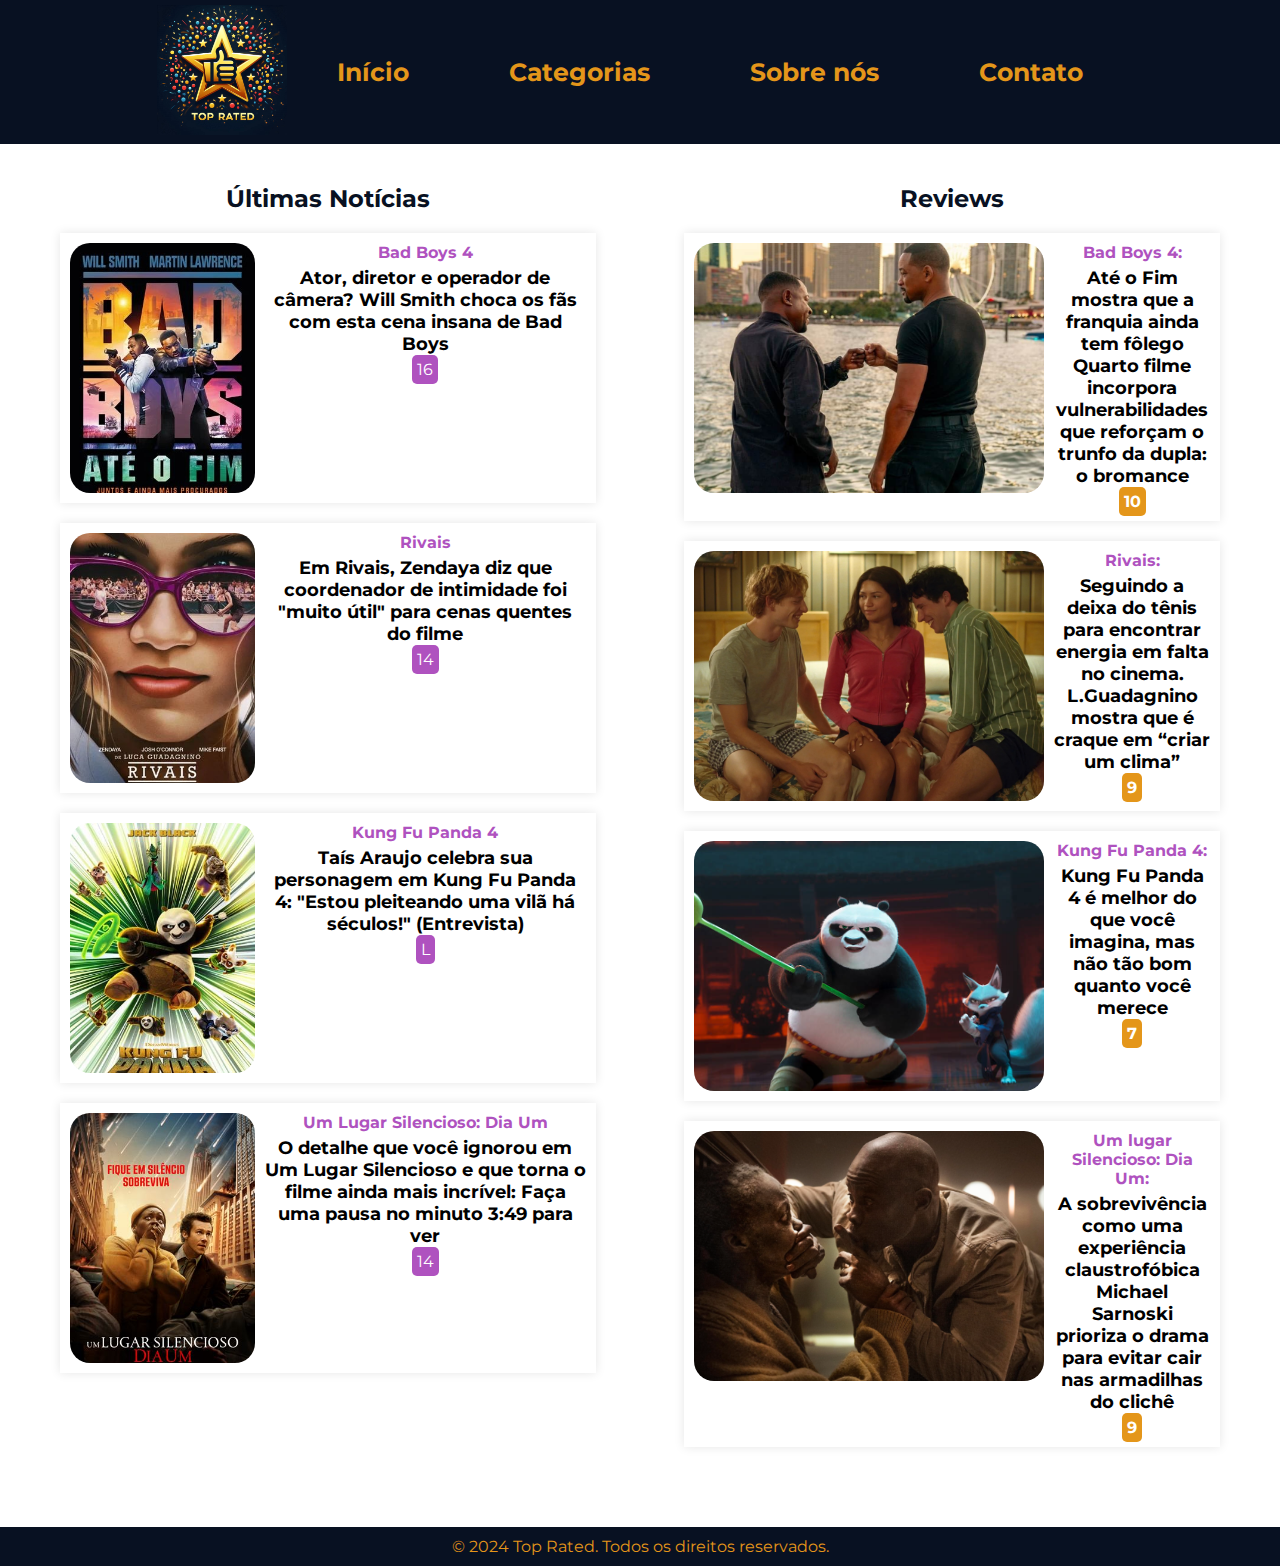
<file: index.html>
<!DOCTYPE html>
<html lang="pt-br">
<head>
    <meta charset="UTF-8">
    <meta name="viewport" content="width=device-width, initial-scale=1.0">
    <link rel="stylesheet" href="style.css">
    <link href="https://fonts.googleapis.com/css2?family=Montserrat:wght@100&display=swap" rel="stylesheet">
    <link rel="icon" href="img/logo.jpeg" type="image/x-icon">
    <title>Top Rated</title>
</head>
<body>
    <header>
        <div class="logo">
            <a href="index.html"><img src="img/logo.jpeg" alt="Top Rated"></a>
        </div>
        <!--Cabeçalho do site-->
        <nav class="navegacao">
            <!--Menu de navegação-->
            <ul>
                <li><a href="index.html"> Início</a></li>
                
                <li class="dropdown">
                    <a href="categorias.html">Categorias</a>
                        <div class="dropdown-menu">
                            <a href="aventura.html"> Ação e aventura</a>
                            <a href="drama.html"> Drama</a>
                            <a href="comedia.html"> Comédia </a>
                            <a href="ficcao.html"> Ficção Ciêntífica</a>
                            <a href="terror.html"> Terror</a>
                        </div>
                </li>
                
                <li><a href="sobre.html"> Sobre nós</a></li>
                <li><a href="contato.html">Contato</a></li>
            </ul>
        </nav>
    </header>
<main>
    <!--Principal do site-->
    <section class="noticias-section">
    <!--Home do site-->
        <h2>Últimas Notícias</h2>
            <!--Notícia 1-->
            <article class="noticias-item">
                <img src="img/badboys.jpeg" alt="Filme tal">
                    <div class="noticias-conteudo">
                        <span class="categoria">Bad Boys 4</span>
                            <h3> Ator, diretor e operador de câmera? Will Smith choca os fãs com esta cena insana de Bad Boys</h3>
                                <p><span class="nota">16</span></p>
                                    </div>
                                        </article>
            <!--Notícia 2-->
            <article class="noticias-item">
                <img src="img/zendaya filme.jpeg" alt="Filme tal">
                    <div class="noticias-conteudo">
                        <span class="categoria">Rivais</span>
                            <h3> Em Rivais, Zendaya diz que coordenador de intimidade foi "muito útil" para cenas quentes do filme</h3>
                                <p><span class="nota">14</span></p>
                                    </div>
                                        </article>
            <!--Notícia 3--> 
            <article class="noticias-item">
                <img src="img/panda.jpg" alt="Filme tal">
                    <div class="noticias-conteudo">
                        <span class="categoria">Kung Fu Panda 4</span>
                            <h3> Taís Araujo celebra sua personagem em Kung Fu Panda 4: "Estou pleiteando uma vilã há séculos!" (Entrevista)</h3>
                                <p><span class="nota"> L </span></p>
                                    </div>
                                        </article>
            <!--Notícia 4-->
            <article class="noticias-item">
                <img src="img/lugae silencioso.jpg" alt="Filme tal">
                    <div class="noticias-conteudo">
                        <span class="categoria">Um Lugar Silencioso: Dia Um</span>
                            <h3> O detalhe que você ignorou em Um Lugar Silencioso e que torna o filme ainda mais incrível: Faça uma pausa no minuto 3:49 para ver</h3>
                                <p><span class="nota">14</span></p>
                                    </div>
                                        </article>                                                       
    <!--Repetir a partir daqui outras notícias-->
    </section>
        <section class="reviews-section">
            <h2> Reviews</h2>
                 <!--Review 1-->
                 <article class="review-item">
                    <img src="img/bad-boys-4-filme-de-acao.jpg" alt="Filme 2">
                        <div class="review-conteudo">
                            <span class="categoria">Bad Boys 4:</span>
                                <h3> Até o Fim mostra que a franquia ainda tem fôlego
                                    Quarto filme incorpora vulnerabilidades que reforçam o trunfo da dupla: o bromance</h3>
                                    <p><span class="nota">10</span></p>
                                        </div>
                                            </article>
                 <!--Review 2-->
                 <article class="review-item">
                    <img src="img/image-2-scaled.jpg" alt="Filme 2">
                        <div class="review-conteudo">
                            <span class="categoria">Rivais: </span>
                                <h3> Seguindo a deixa do tênis para encontrar energia em falta no cinema.
                                     L.Guadagnino mostra que é craque em “criar um clima”</h3>
                                    <p><span class="nota">9</span></p>
                                        </div>
                                            </article>
                 <!--Review 3-->                           
                 <article class="review-item">
                    <img src="img/panda rev.jpg" alt="Filme 2">
                        <div class="review-conteudo">
                            <span class="categoria">Kung Fu Panda 4:</span>
                                <h3>Kung Fu Panda 4 é melhor do que você imagina, mas não tão bom quanto você merece </h3>
                                    <p><span class="nota">7</span></p>
                                        </div>
                                            </article>
                 <!--Review 4-->                           
                 <article class="review-item">
                    <img src="img/Um-Lugar-Silencioso-3-1024x650.png" alt="Filme 2">
                        <div class="review-conteudo">
                            <span class="categoria">Um lugar Silencioso: Dia Um:</span>
                                <h3>A sobrevivência como uma experiência claustrofóbica
                                    Michael Sarnoski prioriza o drama para evitar cair nas armadilhas do clichê</h3>
                                    <p><span class="nota">9</span></p>
                                        </div>
                                            </article>
    <!--Repetir review a partir daqui-->
    </section>
</main>
<footer>
    <!--Rodapé-->
    <p>&copy; 2024 Top Rated. Todos os direitos reservados.</p>
</footer>
</body>
</html>
</file>
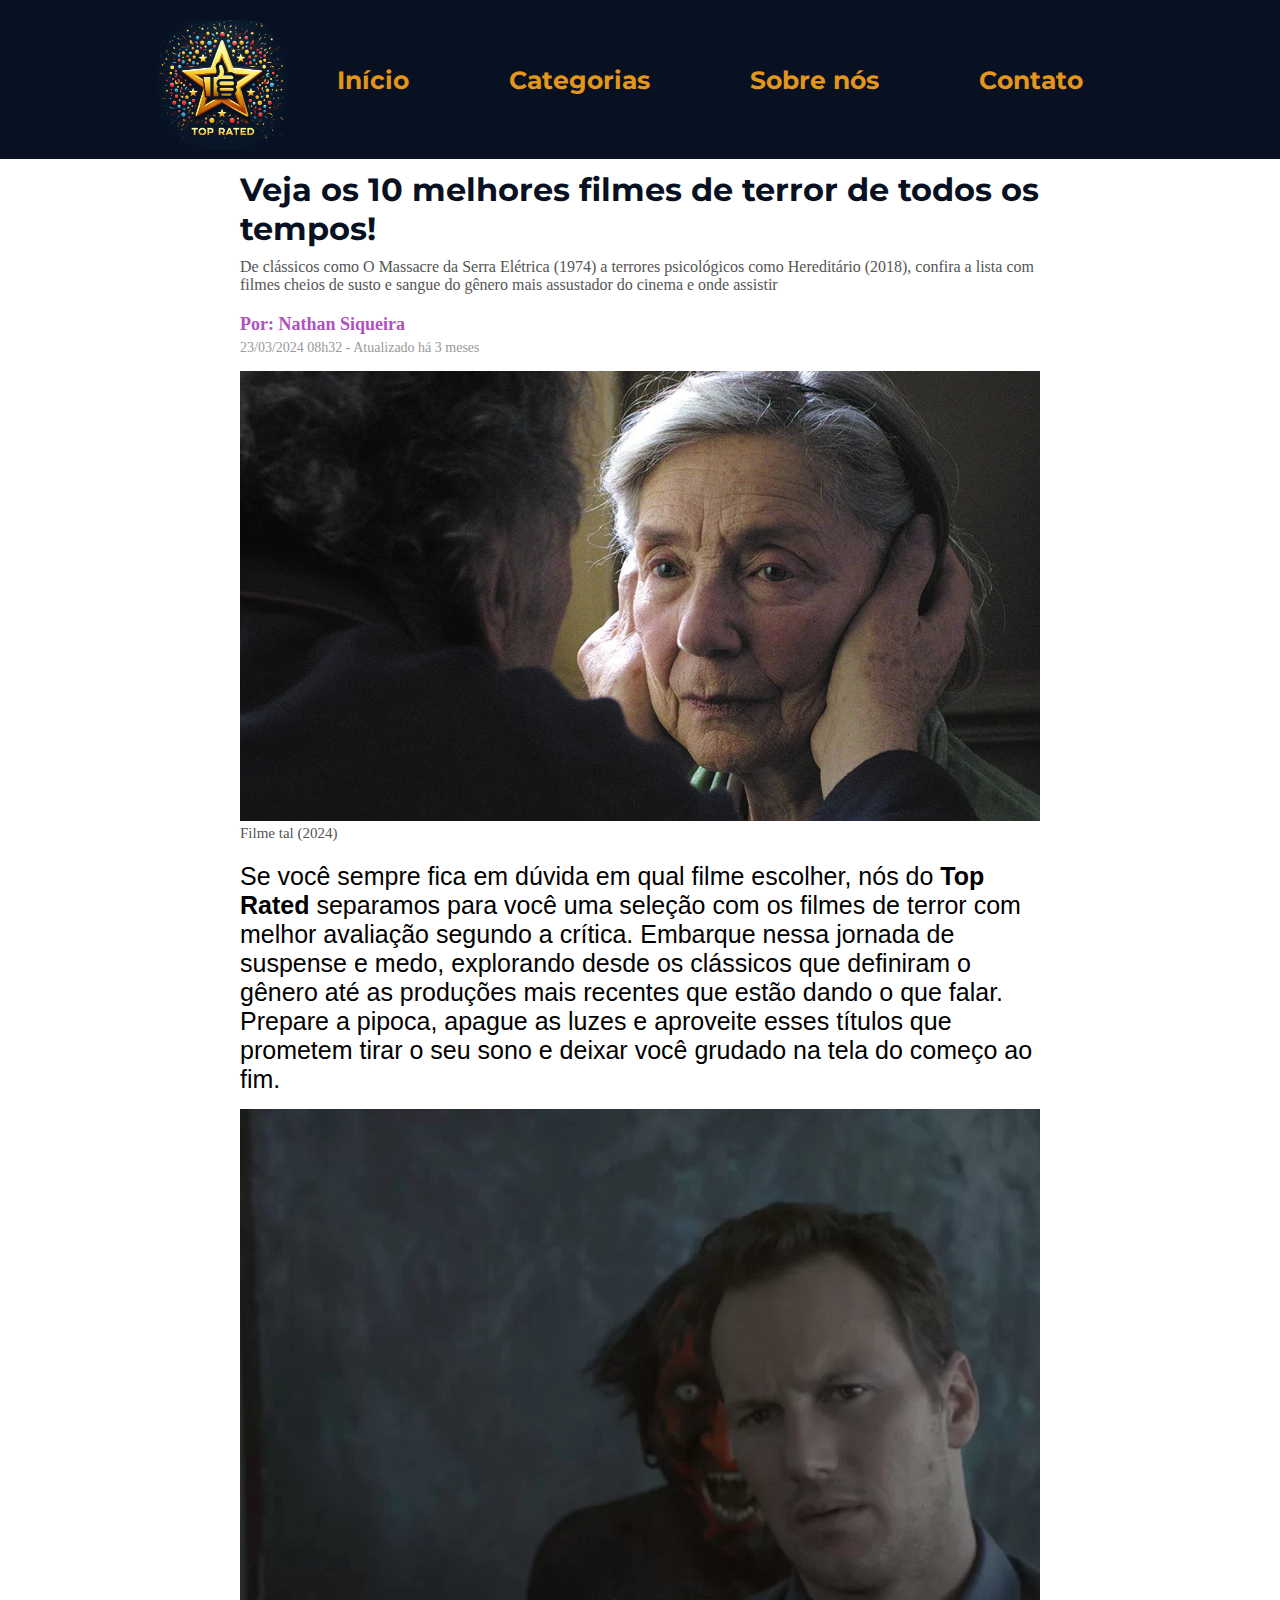
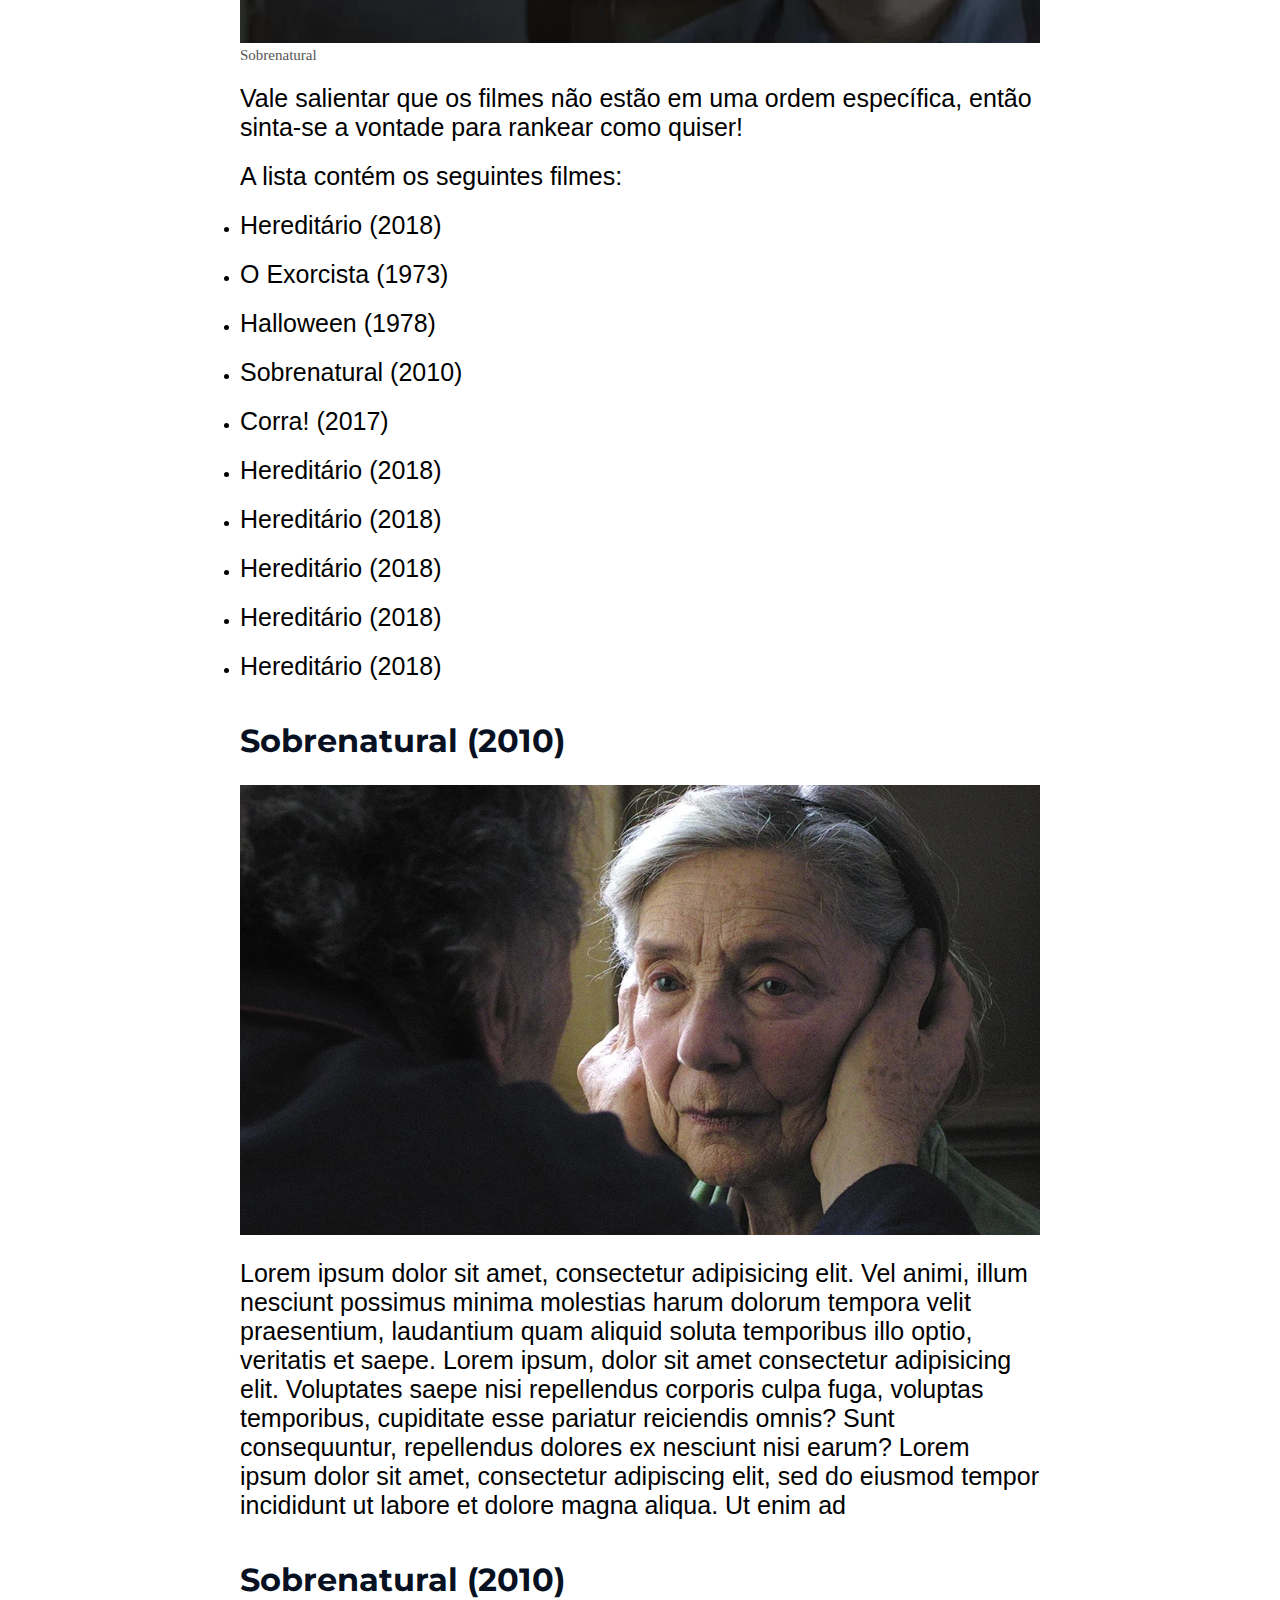
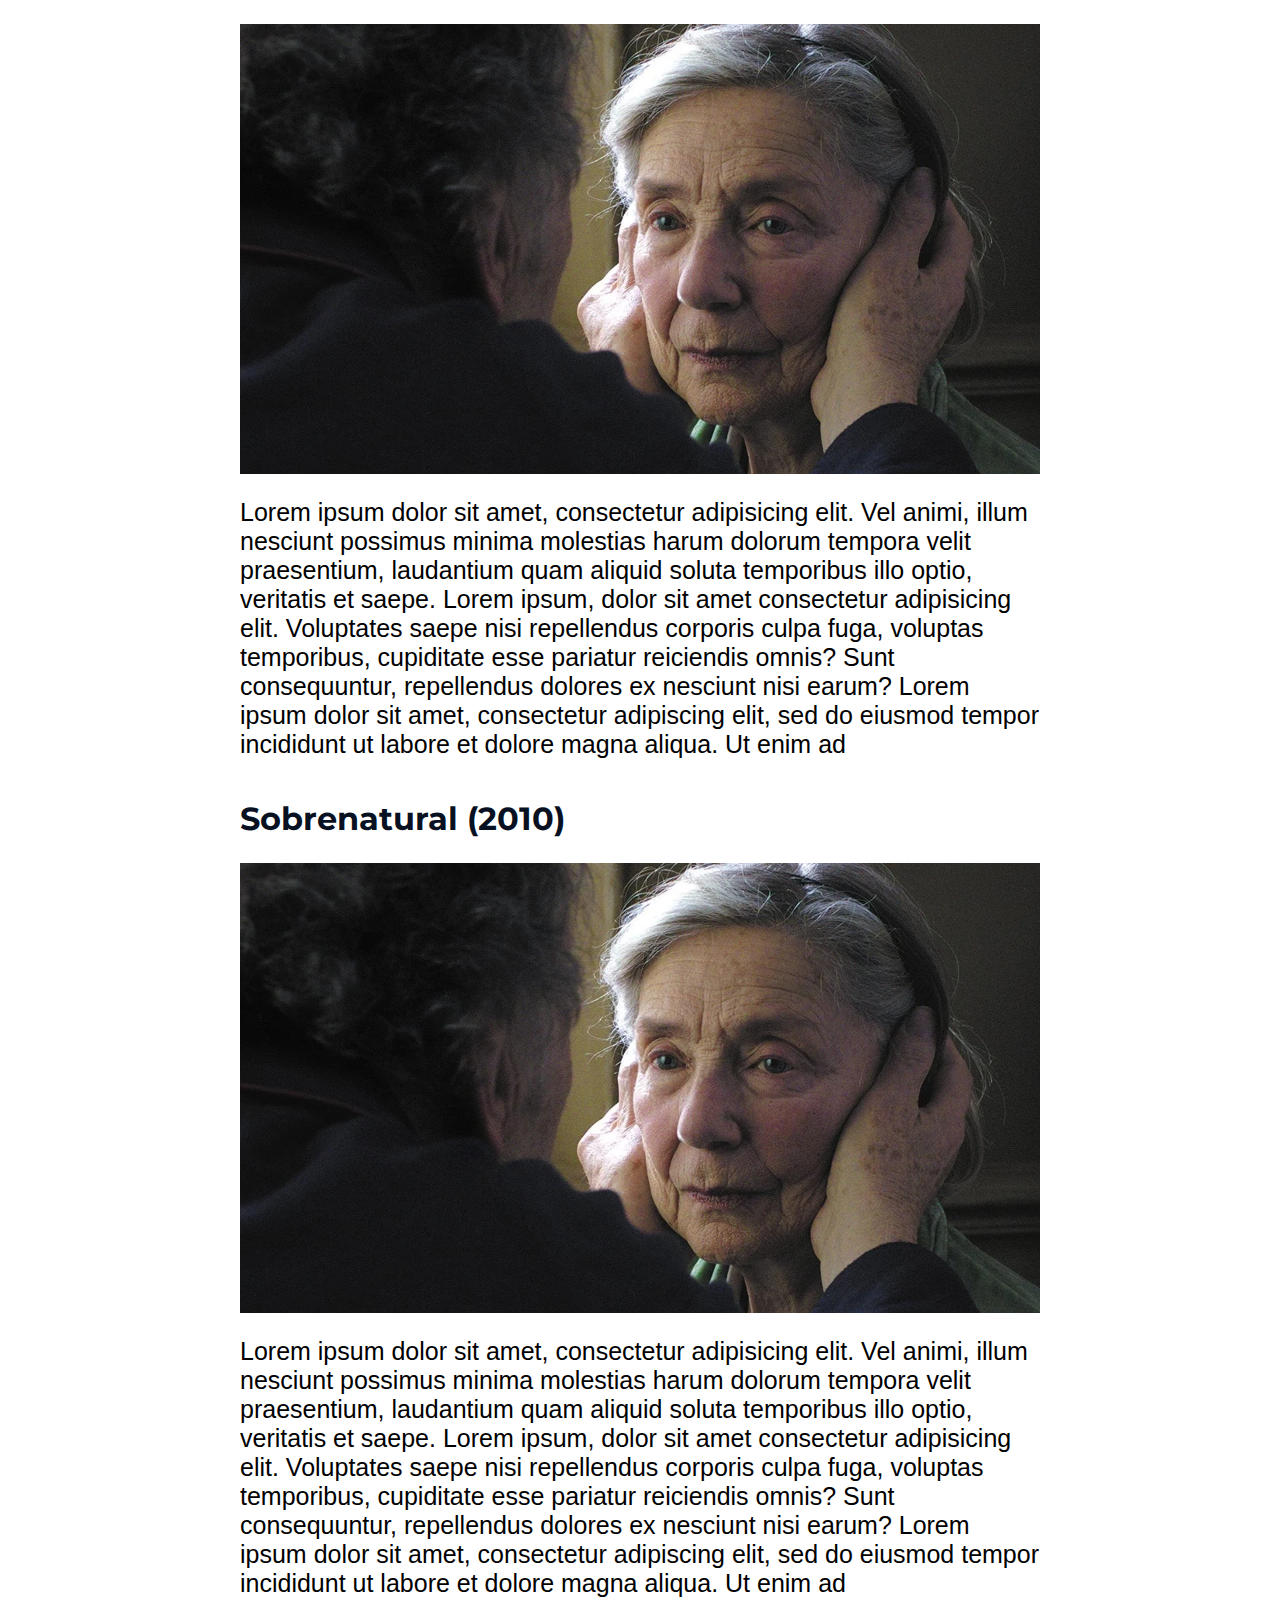
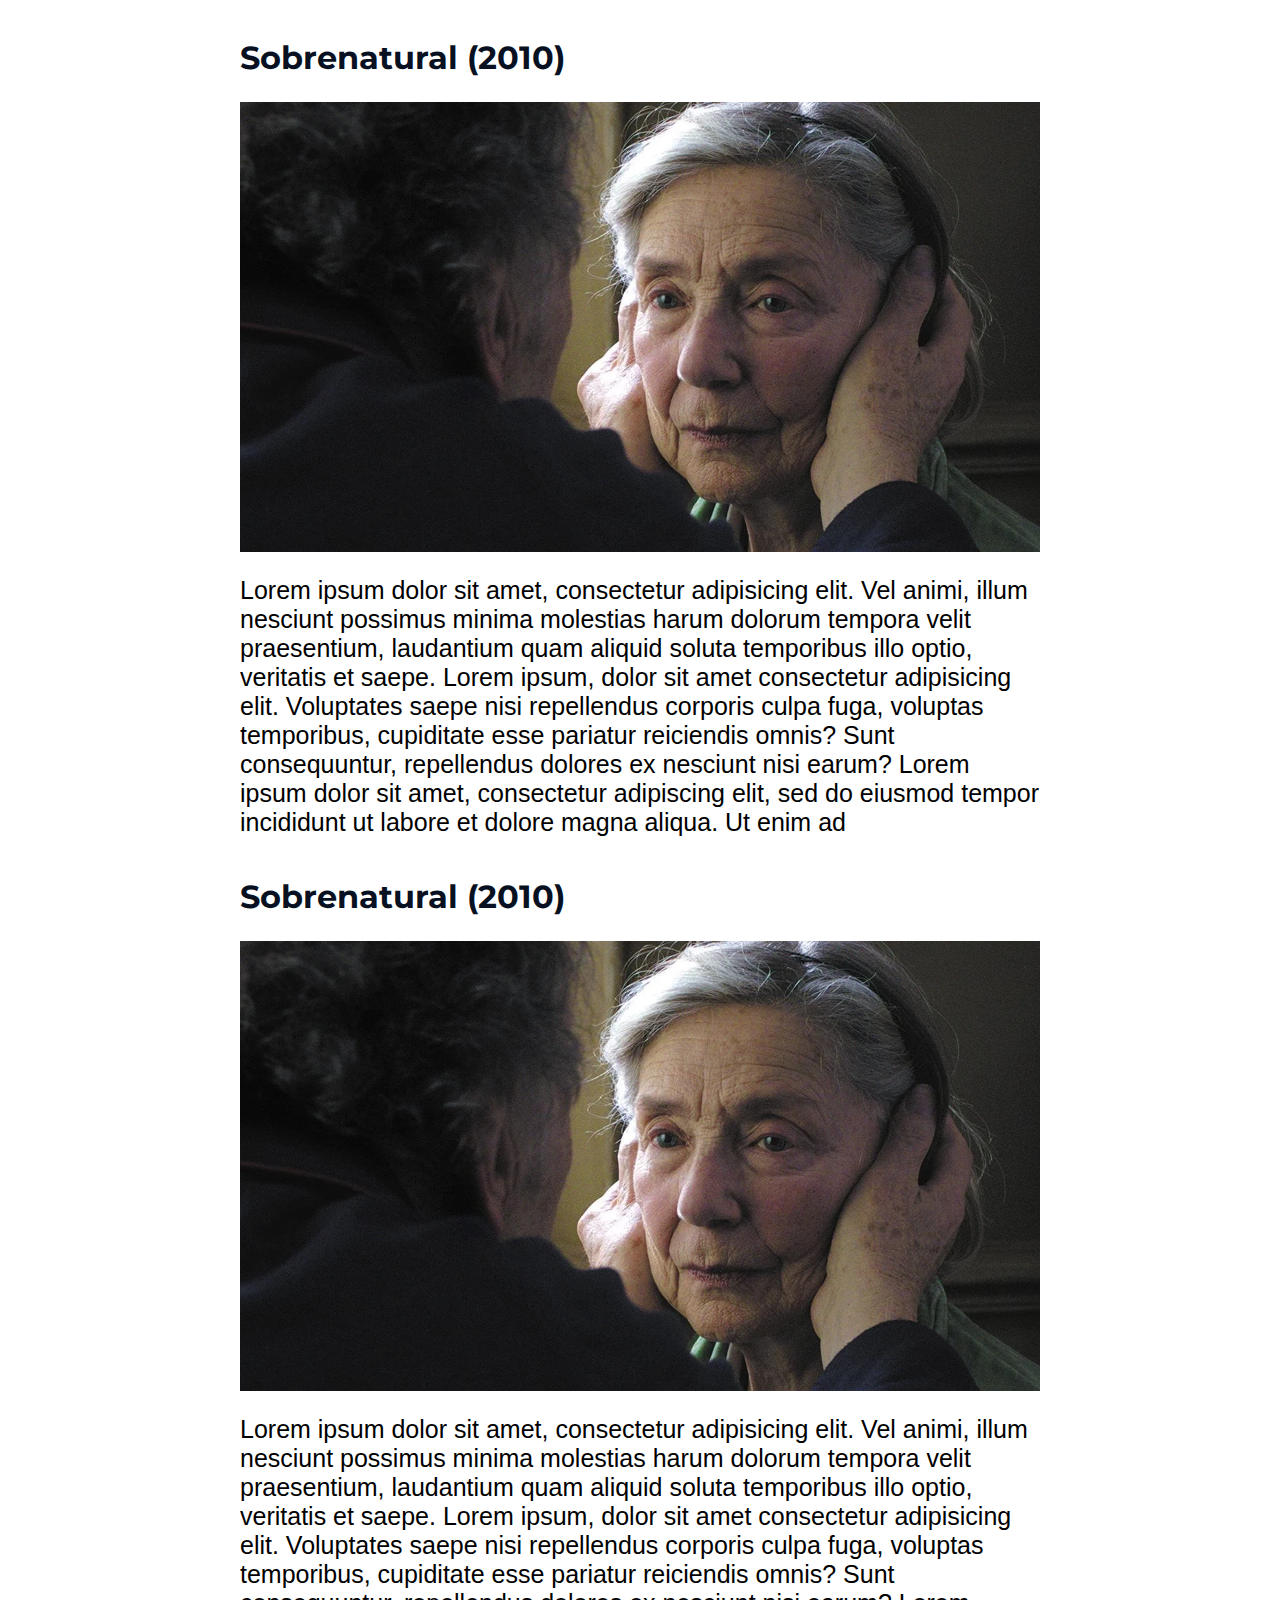
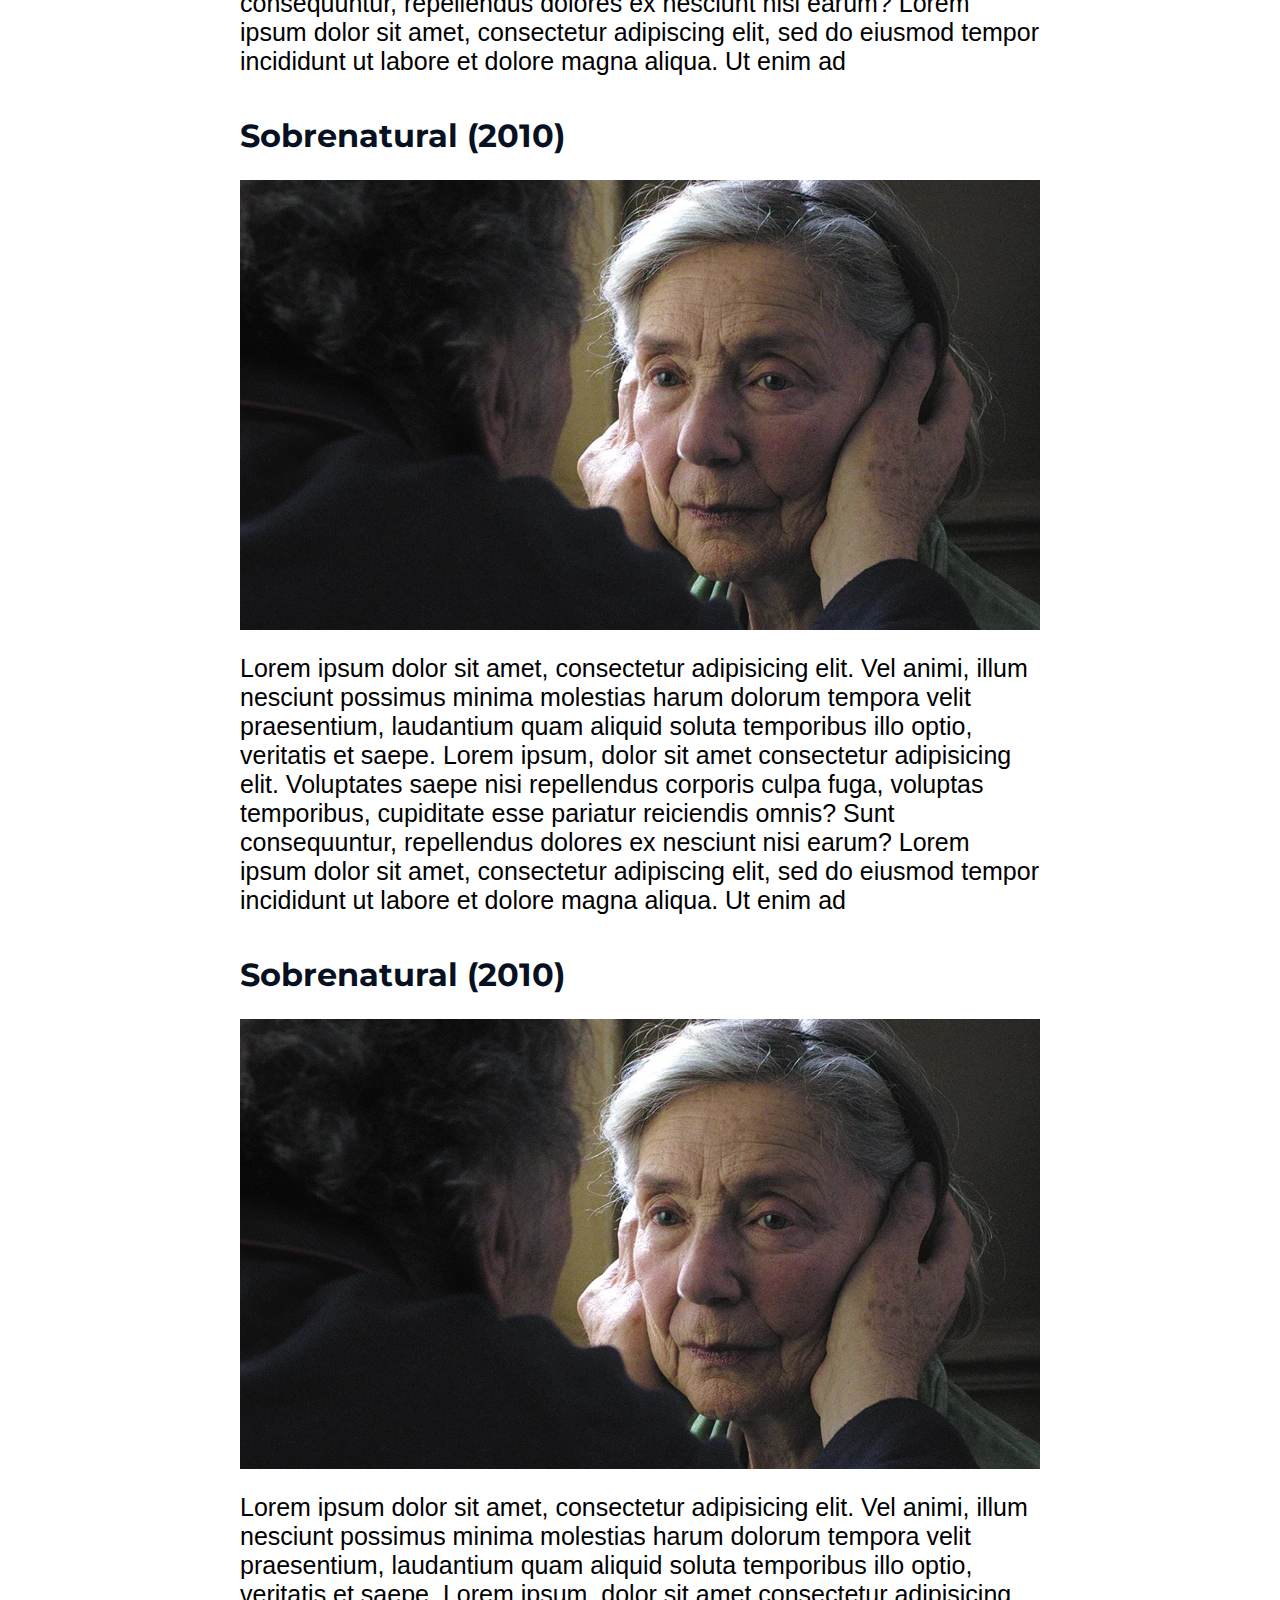
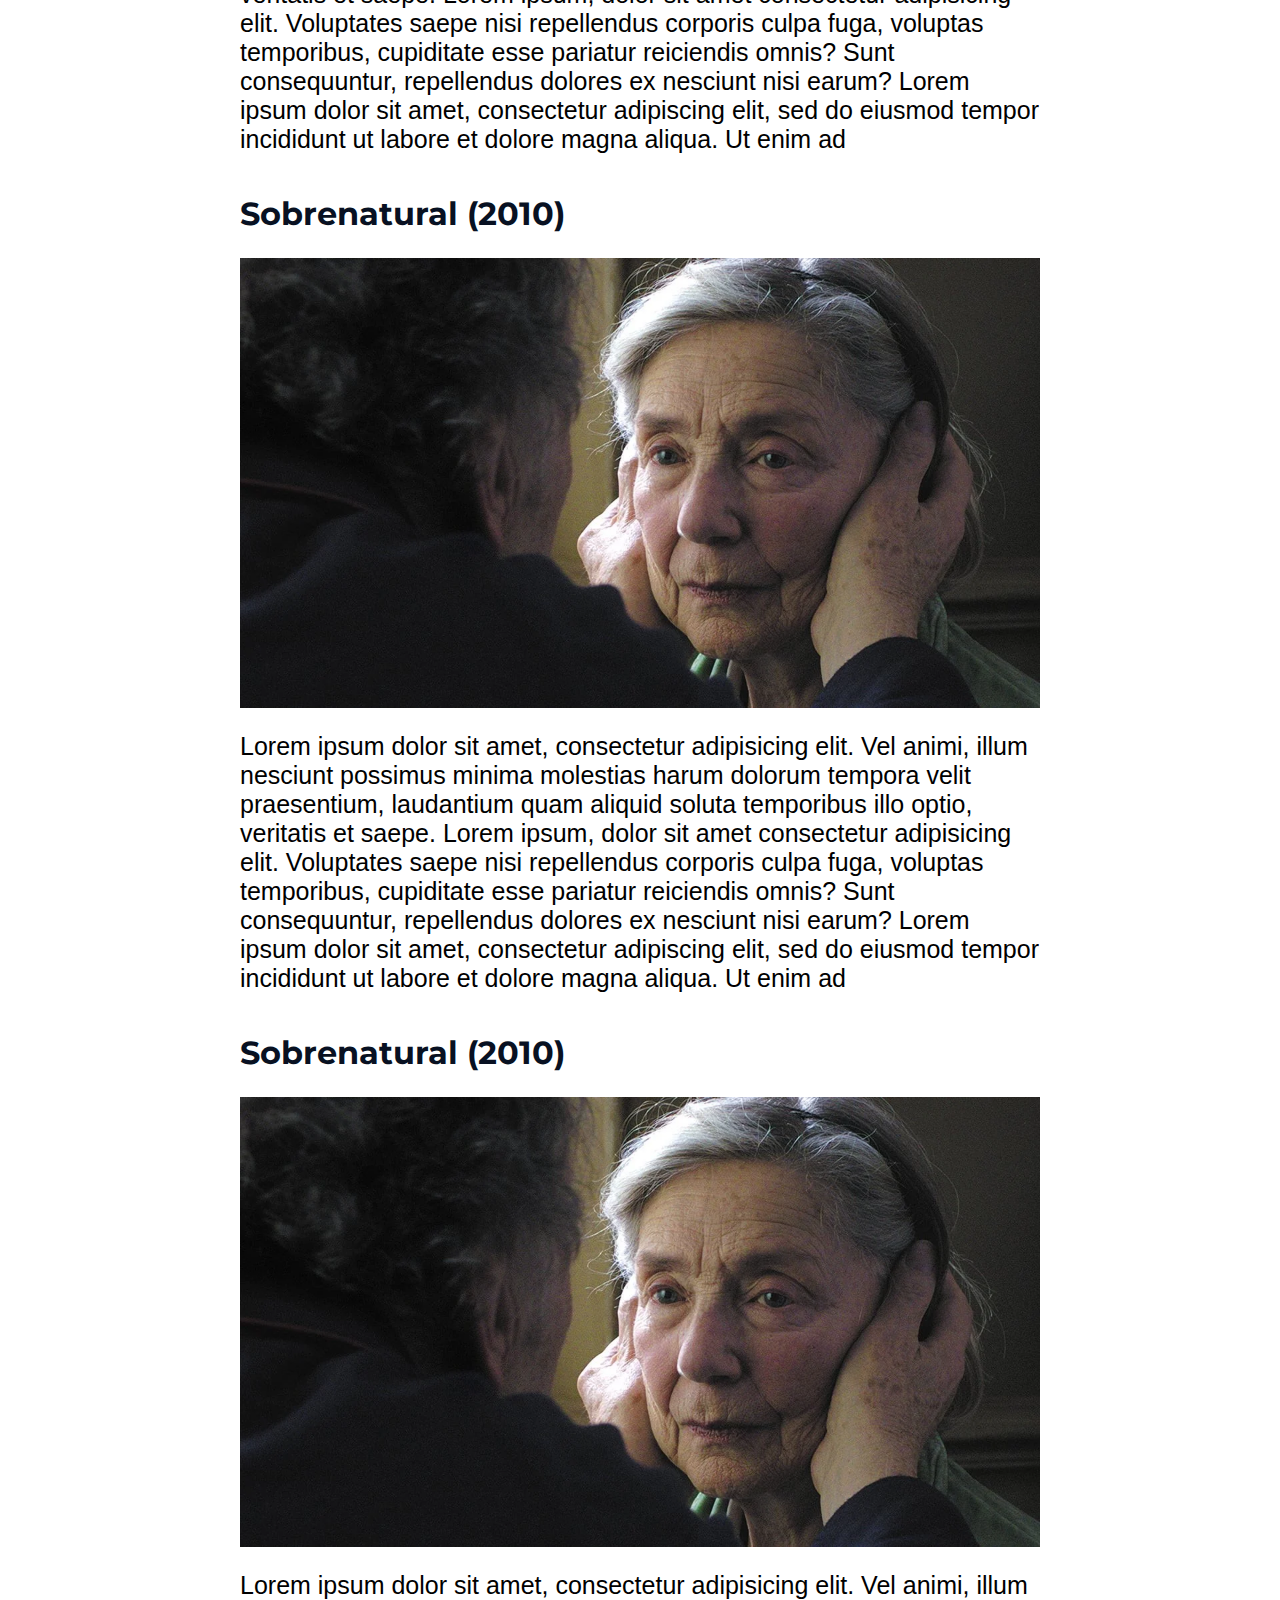
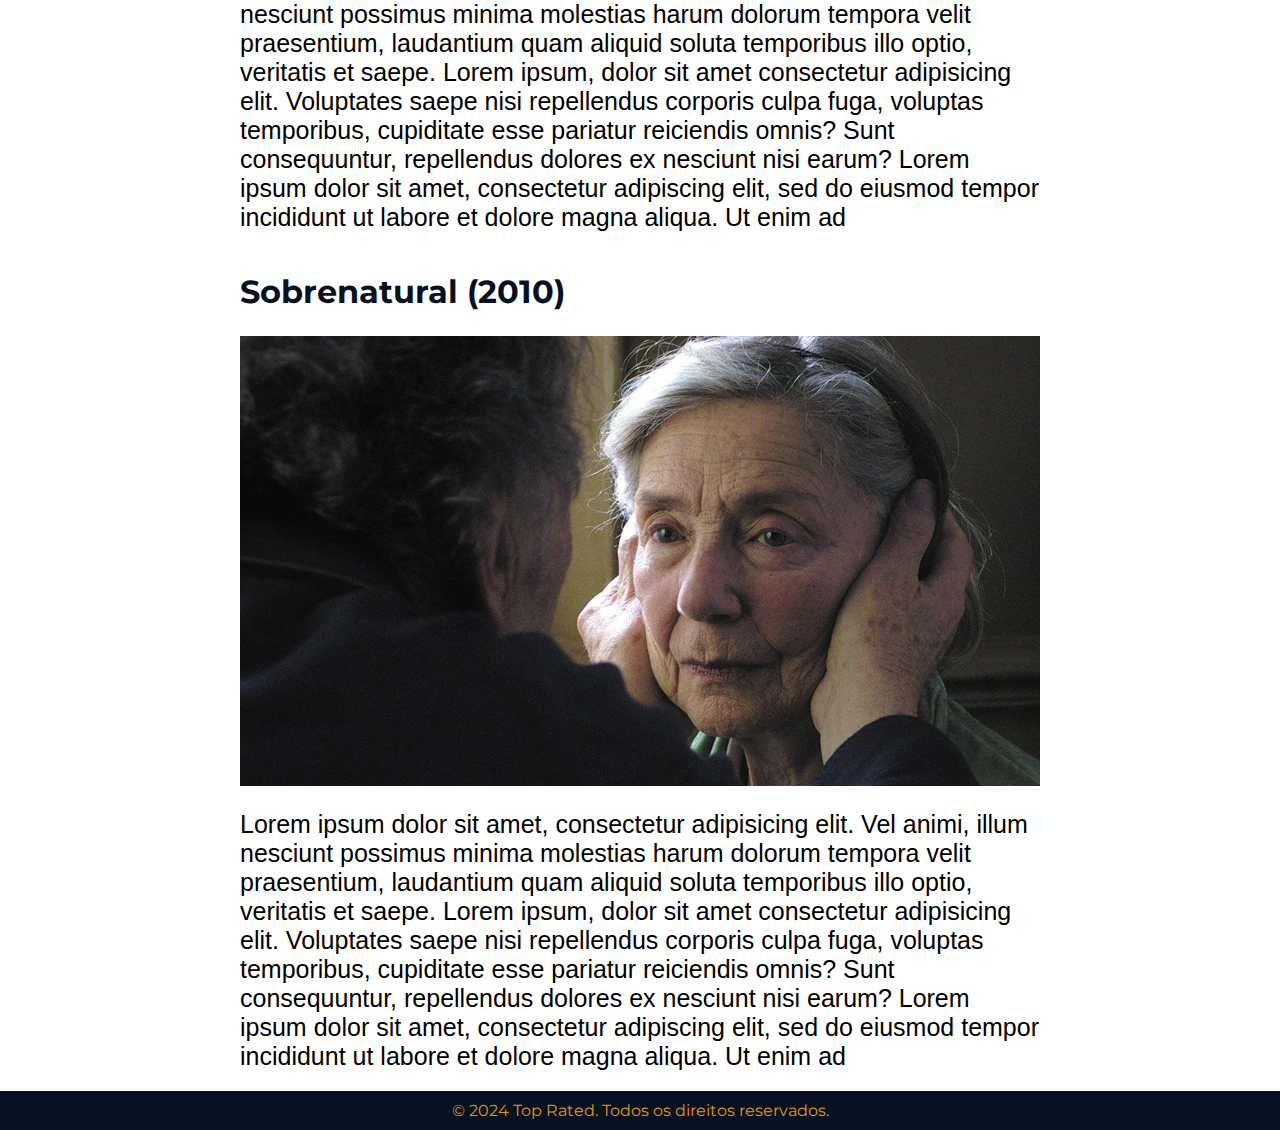
<file: comedida.html>
<!DOCTYPE html>
<html lang="pt-br">
<head>
    <meta charset="UTF-8">
    <meta name="viewport" content="width=device-width, initial-scale=1.0">
    <link rel="stylesheet" href="sytle_categorias.css">
    <link href="https://fonts.googleapis.com/css2?family=Montserrat:wght@100&display=swap" rel="stylesheet">
    <title>Top Rated</title>
</head>
<body>
    <header>
        <div class="logo">
            <img src="img/logo.jpeg" alt="Top Rated">
        </div>
        <!--Cabeçalho do site-->
        <nav class="navegacao">
            <!--Menu de navegação-->
            <ul>
                <li><a href="index.html"> Início</a></li>
                
                <li class="dropdown">
                    <a href="categorias.html">Categorias</a>
                        <div class="dropdown-menu">
                            <a href="aventura.html"> Ação e aventura</a>
                            <a href="drama.html"> Drama</a>
                            <a href="comedida.html"> Comédia </a>
                            <a href="ficcao.html"> Ficção Ciêntífica</a>
                            <a href="terror.html"> Terror</a>
                        </div>
                </li>
                
                <li><a href="sobre.html"> Sobre nós</a></li>
                <li><a href="contato.html">Contato</a></li>
            </ul>
        </nav>
    </header>
<main>
    <div class="textos-main">
        <h1>Veja os 10 melhores filmes de terror de todos os tempos!</h1>
        <p class="descricao">De clássicos como O Massacre da Serra Elétrica (1974) a terrores psicológicos como Hereditário (2018), confira a lista com filmes cheios de susto e sangue do gênero mais assustador do cinema e onde assistir</p>
        <h3>Por: Nathan Siqueira</h3>
        <p class="data">23/03/2024 08h32 - Atualizado há 3 meses</p>
        <img src="img/3922b2ea5cca1e53d256461c7957b5d4.jpg" alt="">
        <p class="legenda-imagem">Filme tal (2024)</p>
        <p class="texto-conteudo">Se você sempre fica em dúvida em qual filme escolher, nós do <strong>Top Rated</strong> separamos para você uma seleção com os filmes de terror com melhor avaliação segundo a crítica.
            Embarque nessa jornada de suspense e medo, explorando desde os clássicos que definiram o gênero até as produções mais recentes que estão dando o que falar.
            Prepare a pipoca, apague as luzes e aproveite esses títulos que prometem tirar o seu sono e deixar você grudado na tela do começo ao fim.
        </p>
        <img src="img/sobrenatural_foto.jpg" alt="Sobrenatural">
        <p class="legenda-imagem">Sobrenatural</p>

        <p class="texto-conteudo">Vale salientar que os filmes não estão em uma ordem específica, então sinta-se a vontade para rankear como quiser!</p>
        <p class="texto-conteudo">A lista contém os seguintes filmes:</p>
        <ul>
            <li><p class="texto-conteudo">Hereditário (2018)</p></li>
            <li><p class="texto-conteudo">O Exorcista (1973)</p></li>
            <li><p class="texto-conteudo">Halloween (1978)</p></li>
            <li><p class="texto-conteudo">Sobrenatural (2010)</p></li>
            <li><p class="texto-conteudo">Corra! (2017)</p></li>
            <li><p class="texto-conteudo">Hereditário (2018)</p></li>
            <li><p class="texto-conteudo">Hereditário (2018)</p></li>
            <li><p class="texto-conteudo">Hereditário (2018)</p></li>
            <li><p class="texto-conteudo">Hereditário (2018)</p></li>
            <li><p class="texto-conteudo">Hereditário (2018)</p></li>
        </ul>
        <!--Filme 1-->
        <h1 class="comeco_ranking">Sobrenatural (2010)</h1>
        <img src="img/3922b2ea5cca1e53d256461c7957b5d4.jpg" alt="">
        <p class="texto-conteudo">Lorem ipsum dolor sit amet, consectetur adipisicing elit. Vel animi, illum nesciunt possimus minima molestias harum dolorum tempora 
            velit praesentium, laudantium quam aliquid soluta temporibus illo optio, veritatis et saepe. Lorem ipsum, dolor sit amet consectetur adipisicing elit. 
            Voluptates saepe nisi repellendus corporis culpa fuga, 
            voluptas temporibus, cupiditate esse pariatur reiciendis omnis? Sunt consequuntur, repellendus dolores ex nesciunt nisi earum?
            Lorem ipsum dolor sit amet, consectetur adipiscing elit, sed do eiusmod tempor incididunt ut labore et dolore magna aliqua. Ut enim ad
        </p>
        <!--Filme 2-->
        <h1 class="comeco_ranking">Sobrenatural (2010)</h1>
        <img src="img/3922b2ea5cca1e53d256461c7957b5d4.jpg" alt="">
        <p class="texto-conteudo">Lorem ipsum dolor sit amet, consectetur adipisicing elit. Vel animi, illum nesciunt possimus minima molestias harum dolorum tempora 
            velit praesentium, laudantium quam aliquid soluta temporibus illo optio, veritatis et saepe. Lorem ipsum, dolor sit amet consectetur adipisicing elit. 
            Voluptates saepe nisi repellendus corporis culpa fuga, 
            voluptas temporibus, cupiditate esse pariatur reiciendis omnis? Sunt consequuntur, repellendus dolores ex nesciunt nisi earum?
            Lorem ipsum dolor sit amet, consectetur adipiscing elit, sed do eiusmod tempor incididunt ut labore et dolore magna aliqua. Ut enim ad
        </p>
        <!--Filme 3-->
        <h1 class="comeco_ranking">Sobrenatural (2010)</h1>
        <img src="img/3922b2ea5cca1e53d256461c7957b5d4.jpg" alt="">
        <p class="texto-conteudo">Lorem ipsum dolor sit amet, consectetur adipisicing elit. Vel animi, illum nesciunt possimus minima molestias harum dolorum tempora 
            velit praesentium, laudantium quam aliquid soluta temporibus illo optio, veritatis et saepe. Lorem ipsum, dolor sit amet consectetur adipisicing elit. 
            Voluptates saepe nisi repellendus corporis culpa fuga, 
            voluptas temporibus, cupiditate esse pariatur reiciendis omnis? Sunt consequuntur, repellendus dolores ex nesciunt nisi earum?
            Lorem ipsum dolor sit amet, consectetur adipiscing elit, sed do eiusmod tempor incididunt ut labore et dolore magna aliqua. Ut enim ad
        </p>
        <!--Filme 4-->
        <h1 class="comeco_ranking">Sobrenatural (2010)</h1>
        <img src="img/3922b2ea5cca1e53d256461c7957b5d4.jpg" alt="">
        <p class="texto-conteudo">Lorem ipsum dolor sit amet, consectetur adipisicing elit. Vel animi, illum nesciunt possimus minima molestias harum dolorum tempora 
            velit praesentium, laudantium quam aliquid soluta temporibus illo optio, veritatis et saepe. Lorem ipsum, dolor sit amet consectetur adipisicing elit. 
            Voluptates saepe nisi repellendus corporis culpa fuga, 
            voluptas temporibus, cupiditate esse pariatur reiciendis omnis? Sunt consequuntur, repellendus dolores ex nesciunt nisi earum?
            Lorem ipsum dolor sit amet, consectetur adipiscing elit, sed do eiusmod tempor incididunt ut labore et dolore magna aliqua. Ut enim ad
        </p>
        <!--Filme 5-->
        <h1 class="comeco_ranking">Sobrenatural (2010)</h1>
        <img src="img/3922b2ea5cca1e53d256461c7957b5d4.jpg" alt="">
        <p class="texto-conteudo">Lorem ipsum dolor sit amet, consectetur adipisicing elit. Vel animi, illum nesciunt possimus minima molestias harum dolorum tempora 
            velit praesentium, laudantium quam aliquid soluta temporibus illo optio, veritatis et saepe. Lorem ipsum, dolor sit amet consectetur adipisicing elit. 
            Voluptates saepe nisi repellendus corporis culpa fuga, 
            voluptas temporibus, cupiditate esse pariatur reiciendis omnis? Sunt consequuntur, repellendus dolores ex nesciunt nisi earum?
            Lorem ipsum dolor sit amet, consectetur adipiscing elit, sed do eiusmod tempor incididunt ut labore et dolore magna aliqua. Ut enim ad
        </p>
        <!--Filme 6-->
        <h1 class="comeco_ranking">Sobrenatural (2010)</h1>
        <img src="img/3922b2ea5cca1e53d256461c7957b5d4.jpg" alt="">
        <p class="texto-conteudo">Lorem ipsum dolor sit amet, consectetur adipisicing elit. Vel animi, illum nesciunt possimus minima molestias harum dolorum tempora 
            velit praesentium, laudantium quam aliquid soluta temporibus illo optio, veritatis et saepe. Lorem ipsum, dolor sit amet consectetur adipisicing elit. 
            Voluptates saepe nisi repellendus corporis culpa fuga, 
            voluptas temporibus, cupiditate esse pariatur reiciendis omnis? Sunt consequuntur, repellendus dolores ex nesciunt nisi earum?
            Lorem ipsum dolor sit amet, consectetur adipiscing elit, sed do eiusmod tempor incididunt ut labore et dolore magna aliqua. Ut enim ad
        </p>
        <!--Filme 7-->
        <h1 class="comeco_ranking">Sobrenatural (2010)</h1>
        <img src="img/3922b2ea5cca1e53d256461c7957b5d4.jpg" alt="">
        <p class="texto-conteudo">Lorem ipsum dolor sit amet, consectetur adipisicing elit. Vel animi, illum nesciunt possimus minima molestias harum dolorum tempora 
            velit praesentium, laudantium quam aliquid soluta temporibus illo optio, veritatis et saepe. Lorem ipsum, dolor sit amet consectetur adipisicing elit. 
            Voluptates saepe nisi repellendus corporis culpa fuga, 
            voluptas temporibus, cupiditate esse pariatur reiciendis omnis? Sunt consequuntur, repellendus dolores ex nesciunt nisi earum?
            Lorem ipsum dolor sit amet, consectetur adipiscing elit, sed do eiusmod tempor incididunt ut labore et dolore magna aliqua. Ut enim ad
        </p>
        <!--Filme 8-->
        <h1 class="comeco_ranking">Sobrenatural (2010)</h1>
        <img src="img/3922b2ea5cca1e53d256461c7957b5d4.jpg" alt="">
        <p class="texto-conteudo">Lorem ipsum dolor sit amet, consectetur adipisicing elit. Vel animi, illum nesciunt possimus minima molestias harum dolorum tempora 
            velit praesentium, laudantium quam aliquid soluta temporibus illo optio, veritatis et saepe. Lorem ipsum, dolor sit amet consectetur adipisicing elit. 
            Voluptates saepe nisi repellendus corporis culpa fuga, 
            voluptas temporibus, cupiditate esse pariatur reiciendis omnis? Sunt consequuntur, repellendus dolores ex nesciunt nisi earum?
            Lorem ipsum dolor sit amet, consectetur adipiscing elit, sed do eiusmod tempor incididunt ut labore et dolore magna aliqua. Ut enim ad
        </p>
        <!--Filme 9-->
        <h1 class="comeco_ranking">Sobrenatural (2010)</h1>
        <img src="img/3922b2ea5cca1e53d256461c7957b5d4.jpg" alt="">
        <p class="texto-conteudo">Lorem ipsum dolor sit amet, consectetur adipisicing elit. Vel animi, illum nesciunt possimus minima molestias harum dolorum tempora 
            velit praesentium, laudantium quam aliquid soluta temporibus illo optio, veritatis et saepe. Lorem ipsum, dolor sit amet consectetur adipisicing elit. 
            Voluptates saepe nisi repellendus corporis culpa fuga, 
            voluptas temporibus, cupiditate esse pariatur reiciendis omnis? Sunt consequuntur, repellendus dolores ex nesciunt nisi earum?
            Lorem ipsum dolor sit amet, consectetur adipiscing elit, sed do eiusmod tempor incididunt ut labore et dolore magna aliqua. Ut enim ad
        </p>
        <!--Filme 10-->
        <h1 class="comeco_ranking">Sobrenatural (2010)</h1>
        <img src="img/3922b2ea5cca1e53d256461c7957b5d4.jpg" alt="">
        <p class="texto-conteudo">Lorem ipsum dolor sit amet, consectetur adipisicing elit. Vel animi, illum nesciunt possimus minima molestias harum dolorum tempora 
            velit praesentium, laudantium quam aliquid soluta temporibus illo optio, veritatis et saepe. Lorem ipsum, dolor sit amet consectetur adipisicing elit. 
            Voluptates saepe nisi repellendus corporis culpa fuga, 
            voluptas temporibus, cupiditate esse pariatur reiciendis omnis? Sunt consequuntur, repellendus dolores ex nesciunt nisi earum?
            Lorem ipsum dolor sit amet, consectetur adipiscing elit, sed do eiusmod tempor incididunt ut labore et dolore magna aliqua. Ut enim ad
        </p>
    </div>    
</main>
<footer>
    <!--Rodapé-->
    <p>&copy; 2024 Top Rated. Todos os direitos reservados.</p>
</footer>
</body>
</html>
</file>
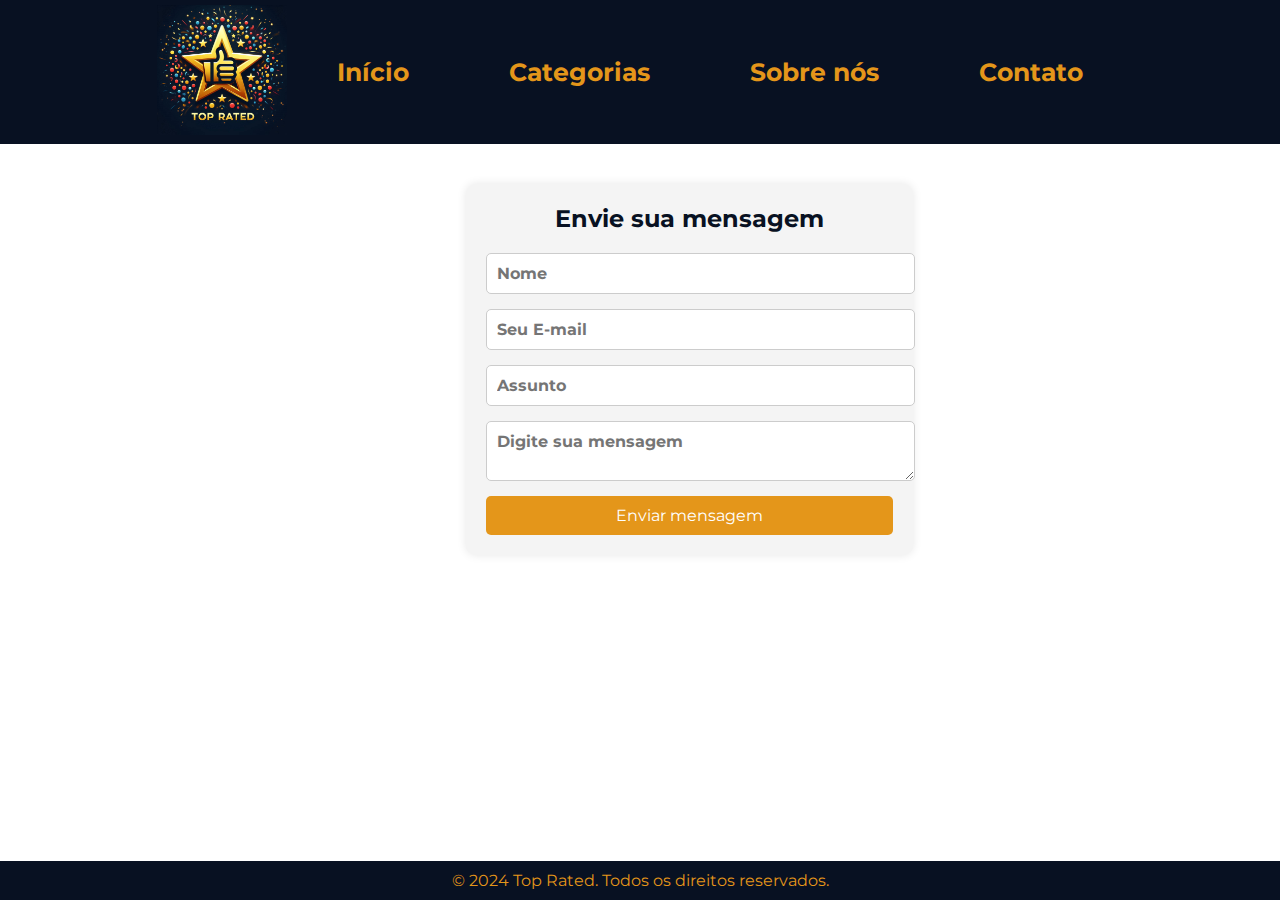
<file: contato.html>
<!DOCTYPE html>
<html lang="pt-br">
<head>
    <meta charset="UTF-8">
    <meta name="viewport" content="width=device-width, initial-scale=1.0">
    <link rel="stylesheet" href="style.css">
    <link href="https://fonts.googleapis.com/css2?family=Montserrat:wght@100&display=swap" rel="stylesheet">
    <link rel="icon" href="img/logo.jpeg" type="image/x-icon">
    <title>Top Rated</title>
</head>
<body>
    <div class="wrapper">
    <header>
        <div class="logo">
            <a href="index.html"><img src="img/logo.jpeg" alt="Top Rated"></a>
        </div>
        <!--Cabeçalho do site-->
        <nav class="navegacao">
            <!--Menu de navegação-->
            <ul>
                <li><a href="index.html"> Início</a></li>
                
                <li class="dropdown">
                    <a href="categorias.html">Categorias</a>
                        <div class="dropdown-menu">
                            <a href="aventura.html"> Ação e aventura</a>
                            <a href="drama.html"> Drama</a>
                            <a href="comedia.html"> Comédia </a>
                            <a href="ficcao.html"> Ficção Ciêntífica</a>
                            <a href="terror.html"> Terror</a>
                        </div>
                </li>
                
                <li><a href="sobre.html"> Sobre nós</a></li>
                <li><a href="contato.html">Contato</a></li>
            </ul>
        </nav>
    </header>
<main>
    <!--Principal do site-->
    <section id="index">
        <!--Home do site-->
        <div class="container-contato">
            <div class="formulario">
                <h2 class="titulo-contato">Envie sua mensagem</h2>
                
                <form action="#" method="#">
                <input class="texto-placeholder" type="text" name="nome" placeholder="Nome" >
                <input class="texto-placeholder" type="email" name="email" placeholder="Seu E-mail" >
                <input class="texto-placeholder" type="text" name="assunto" placeholder="Assunto" >
                <textarea class="texto-placeholder" name="mensagem" placeholder="Digite sua mensagem"></textarea>

                <button type="submit">Enviar mensagem</button>
                </form>
            </div>
        </div>

    </section>
</main>
<footer>
    <!--Rodapé-->
    <p>&copy; 2024 Top Rated. Todos os direitos reservados.</p>
</footer>
</div>
</body>
</html>
</file>
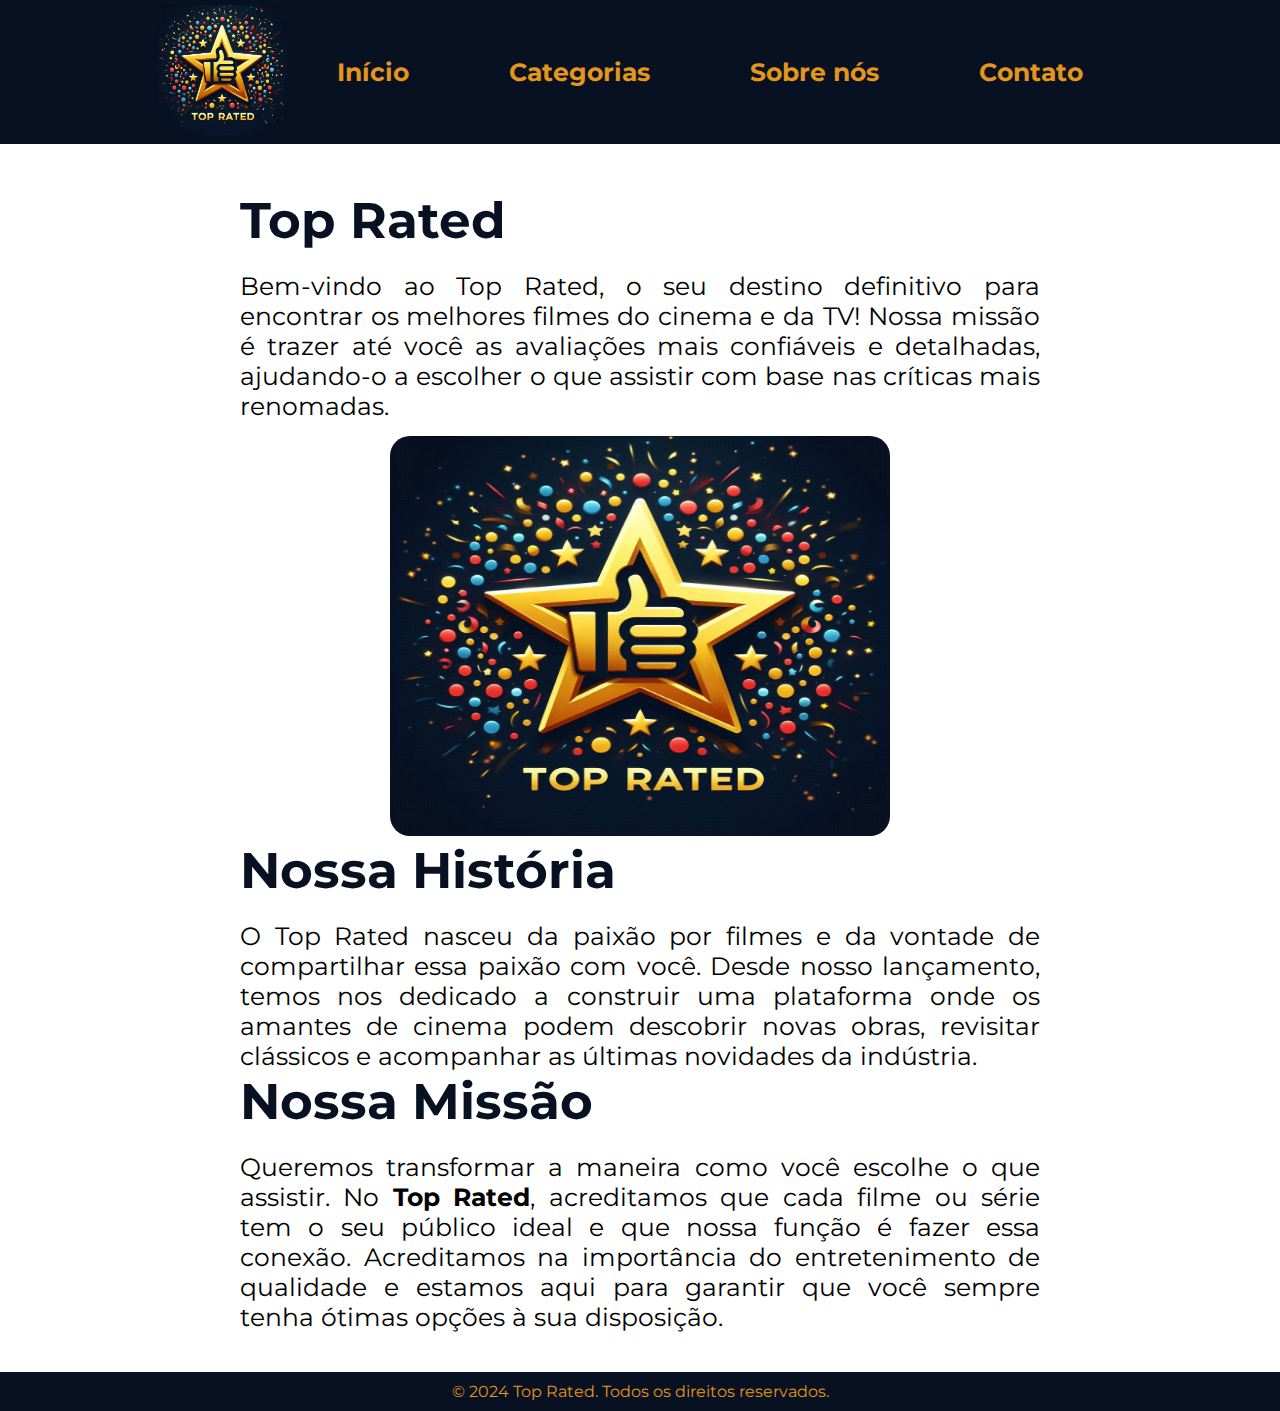
<file: sobre.html>
<!DOCTYPE html>
<html lang="pt-br">
<head>
    <meta charset="UTF-8">
    <meta name="viewport" content="width=device-width, initial-scale=1.0">
    <link rel="stylesheet" href="sobrenos_contato.css">
    <title>Top Rated</title>
    <link href="https://fonts.googleapis.com/css2?family=Montserrat:wght@100&display=swap" rel="stylesheet">
    <link rel="icon" href="img/logo.jpeg" type="image/x-icon">
</head>
<body>
    <header>
        <div class="logo">
            <a href="index.html"><img src="img/logo.jpeg" alt="Top Rated"></a>
        </div>
        <!--Cabeçalho do site-->
        <nav class="navegacao">
            <!--Menu de navegação-->
            <ul>
                <li><a href="index.html"> Início</a></li>
                
                <li class="dropdown">
                    <a href="categorias.html">Categorias</a>
                        <div class="dropdown-menu">
                            <a href="aventura.html"> Ação e aventura</a>
                            <a href="drama.html"> Drama</a>
                            <a href="comedia.html"> Comédia </a>
                            <a href="ficcao.html"> Ficção Ciêntífica</a>
                            <a href="terror.html"> Terror</a>
                        </div>
                </li>
                
                <li><a href="sobre.html"> Sobre nós</a></li>
                <li><a href="contato.html">Contato</a></li>
            </ul>
        </nav>
    </header>
<main>
    <!--Principal do site-->
    <section id="index">
        <!--Home do site-->
        <div class="textos-main">
        <h1>Top Rated</h1>
        <p class="texto-conteudo">Bem-vindo ao Top Rated, o seu destino definitivo para encontrar os melhores filmes do cinema e da TV! 
            Nossa missão é trazer até você as avaliações mais confiáveis e detalhadas, 
            ajudando-o a escolher o que assistir com base nas críticas mais renomadas.</p>
        <img class="img-conteudo" src="img/logo.jpeg" alt="Logo Top Rated">
        <h1>Nossa História</h1>
        <p class="texto-conteudo">O Top Rated nasceu da paixão por filmes e da vontade de compartilhar essa paixão com você. Desde nosso lançamento, temos nos dedicado a construir uma 
            plataforma onde os amantes de cinema podem descobrir novas obras, revisitar clássicos e acompanhar as últimas novidades da indústria.</p>
        <h1>Nossa Missão</h1>
        <p class="texto-conteudo">Queremos transformar a maneira como você escolhe o que assistir. No <strong>Top Rated</strong>, acreditamos que cada filme ou série tem o seu público ideal e 
            que nossa função é fazer essa conexão. 
            Acreditamos na importância do entretenimento de qualidade e estamos aqui para garantir que você sempre tenha ótimas opções à sua disposição.</p>
    </section>
    </div>
</main>
<footer>
    <!--Rodapé-->
    <p>&copy; 2024 Top Rated. Todos os direitos reservados.</p>
</footer>
</body>
</html>
</file>
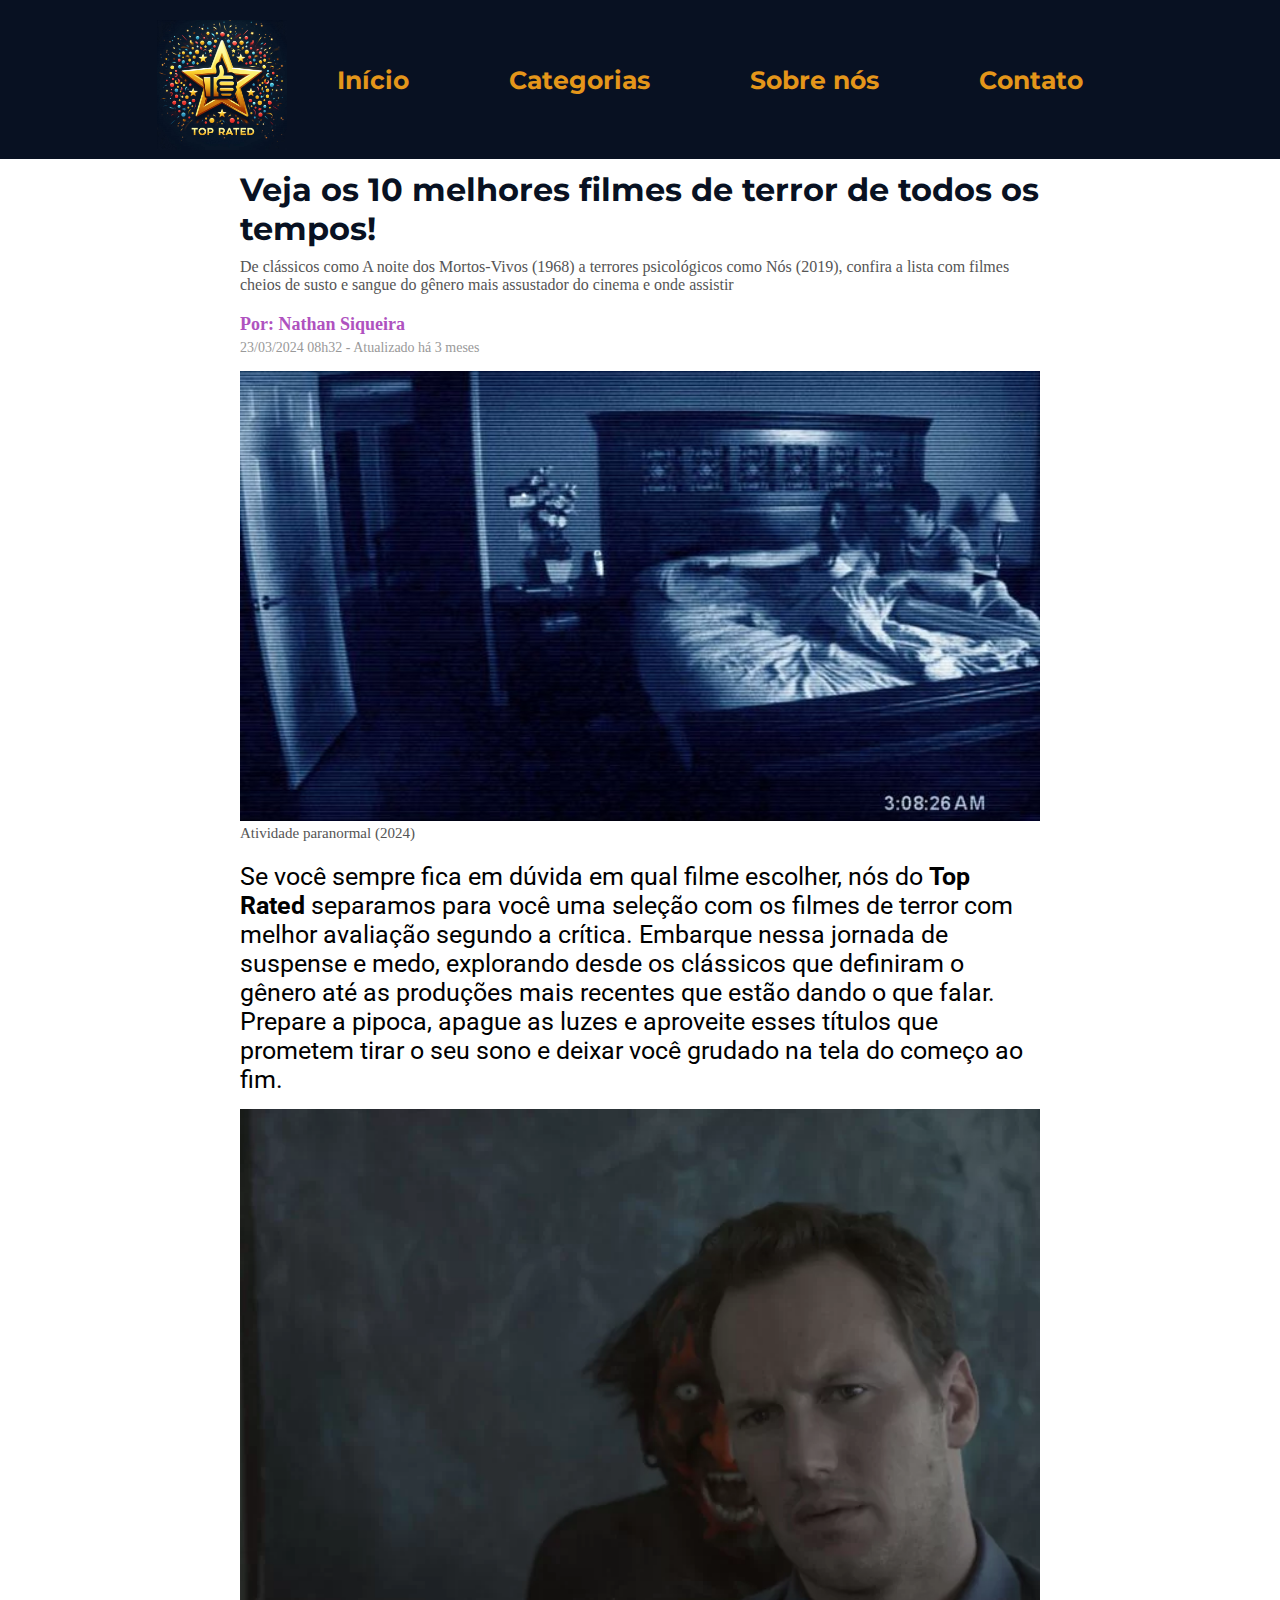
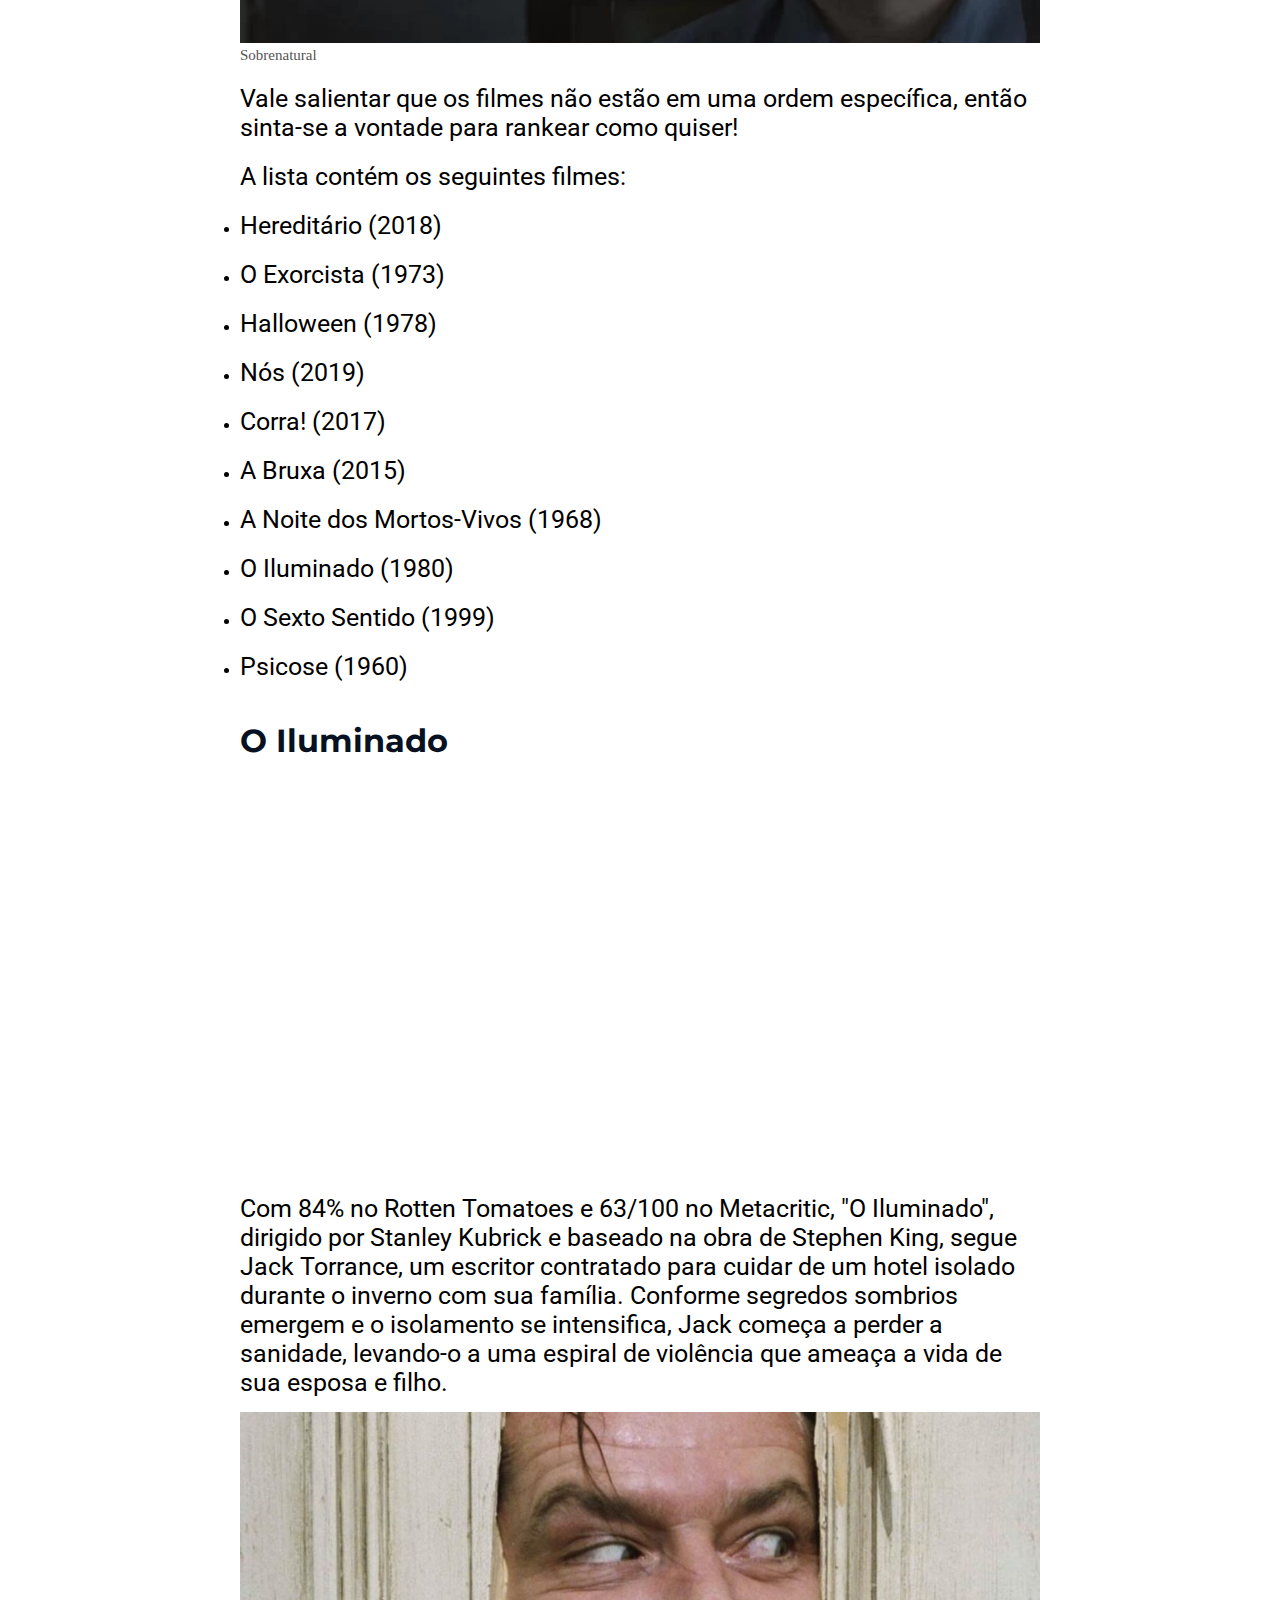
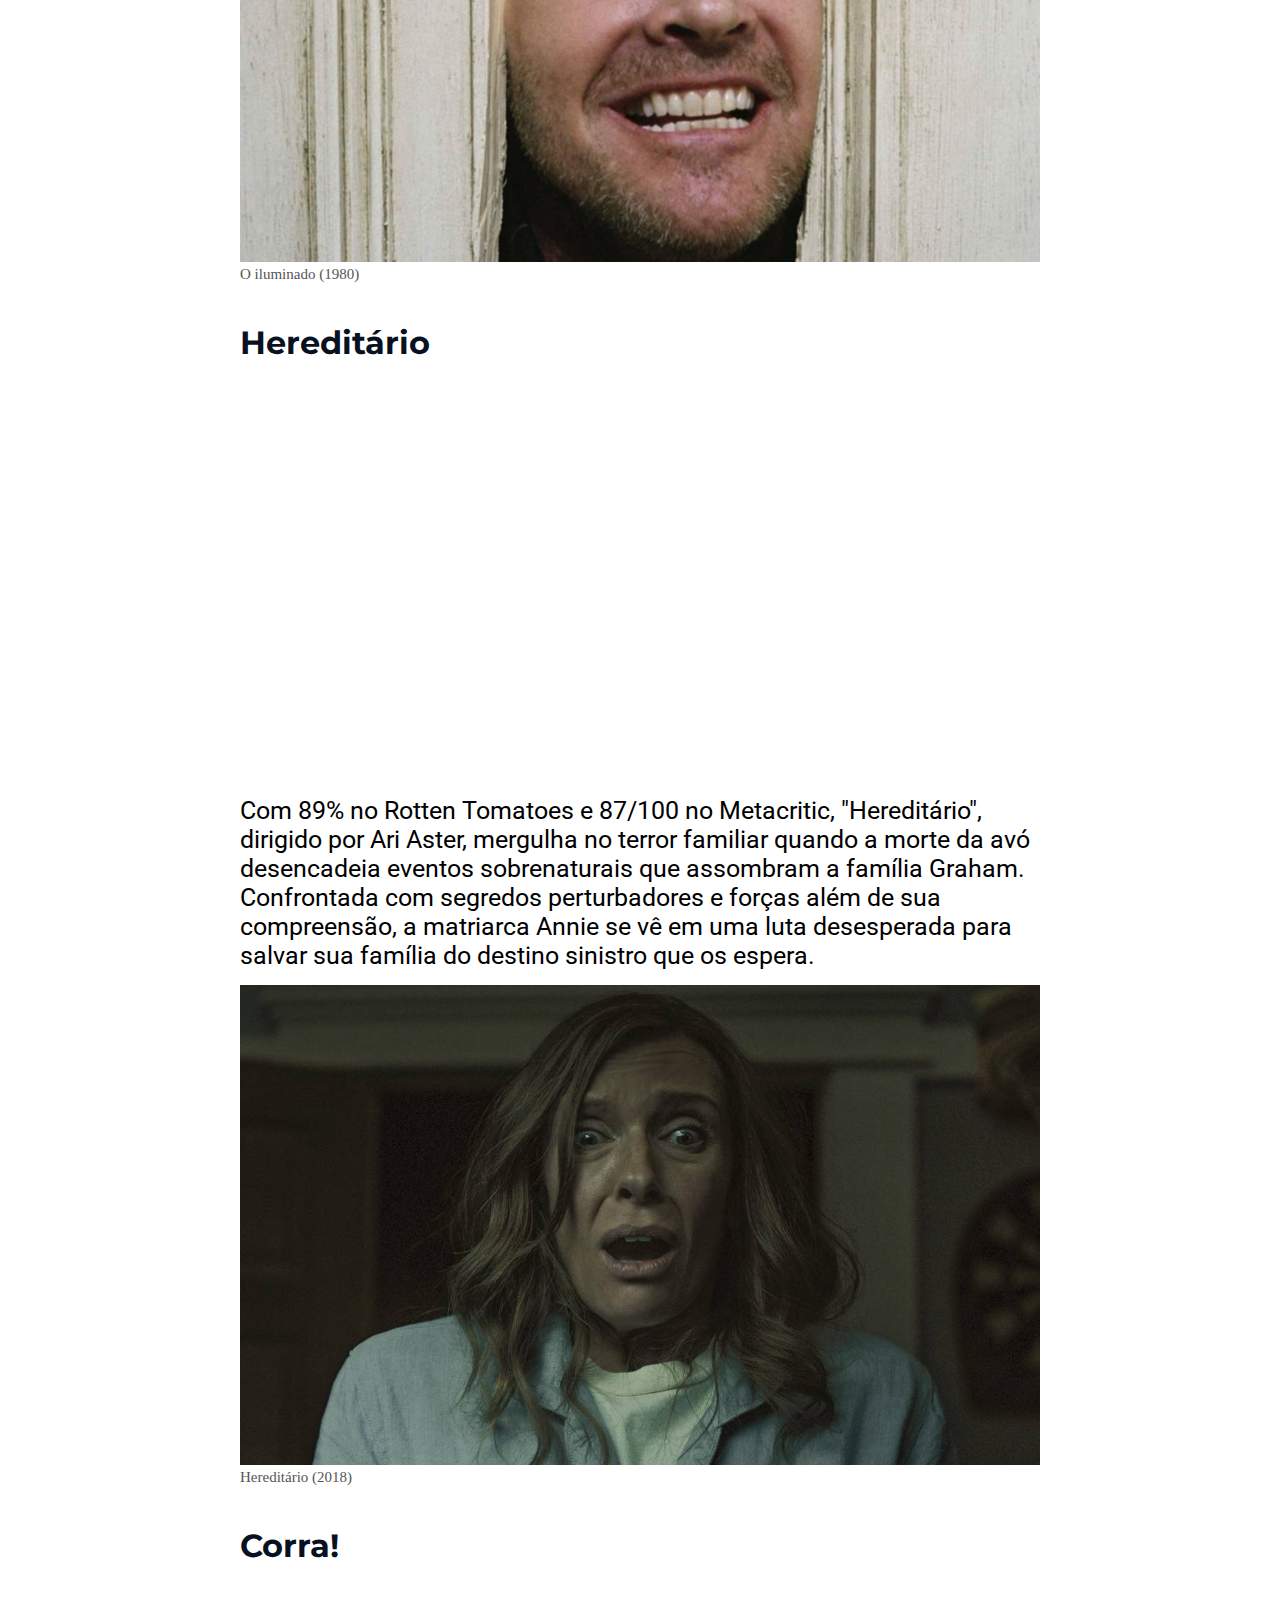
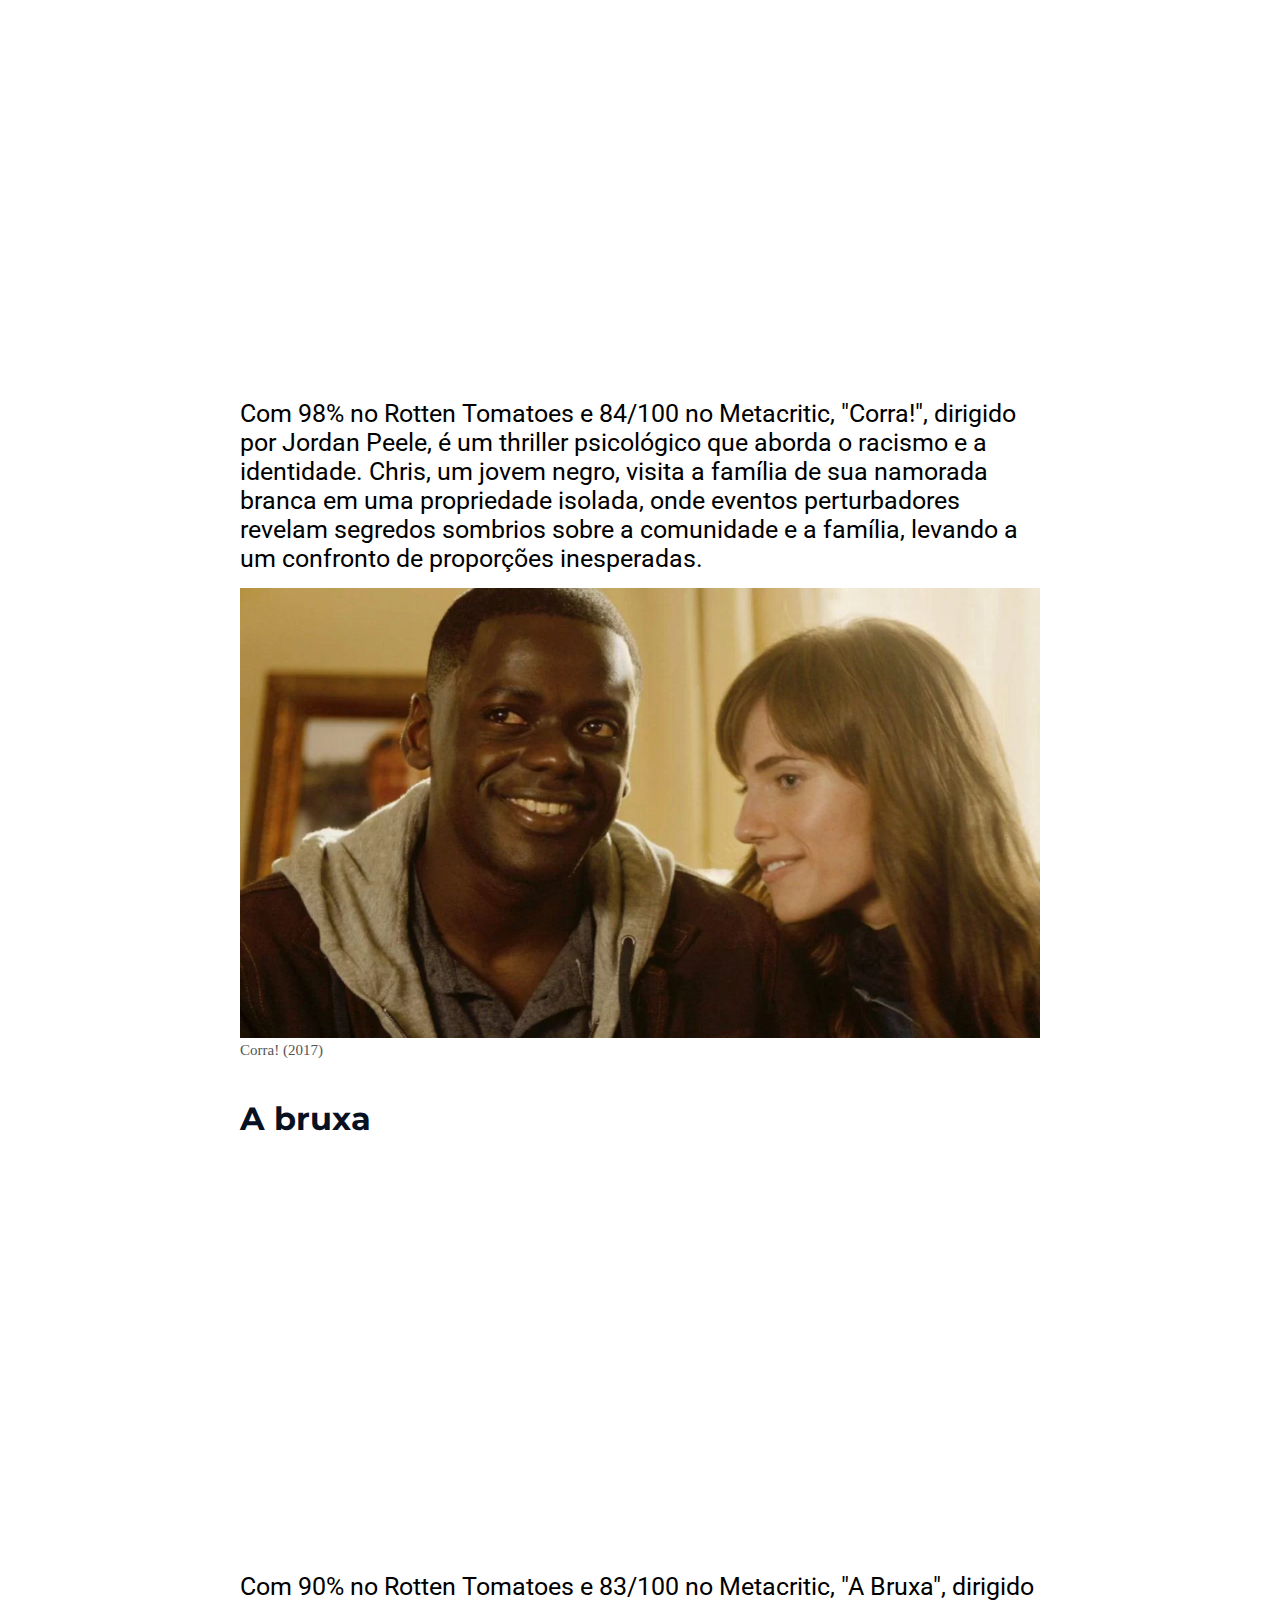
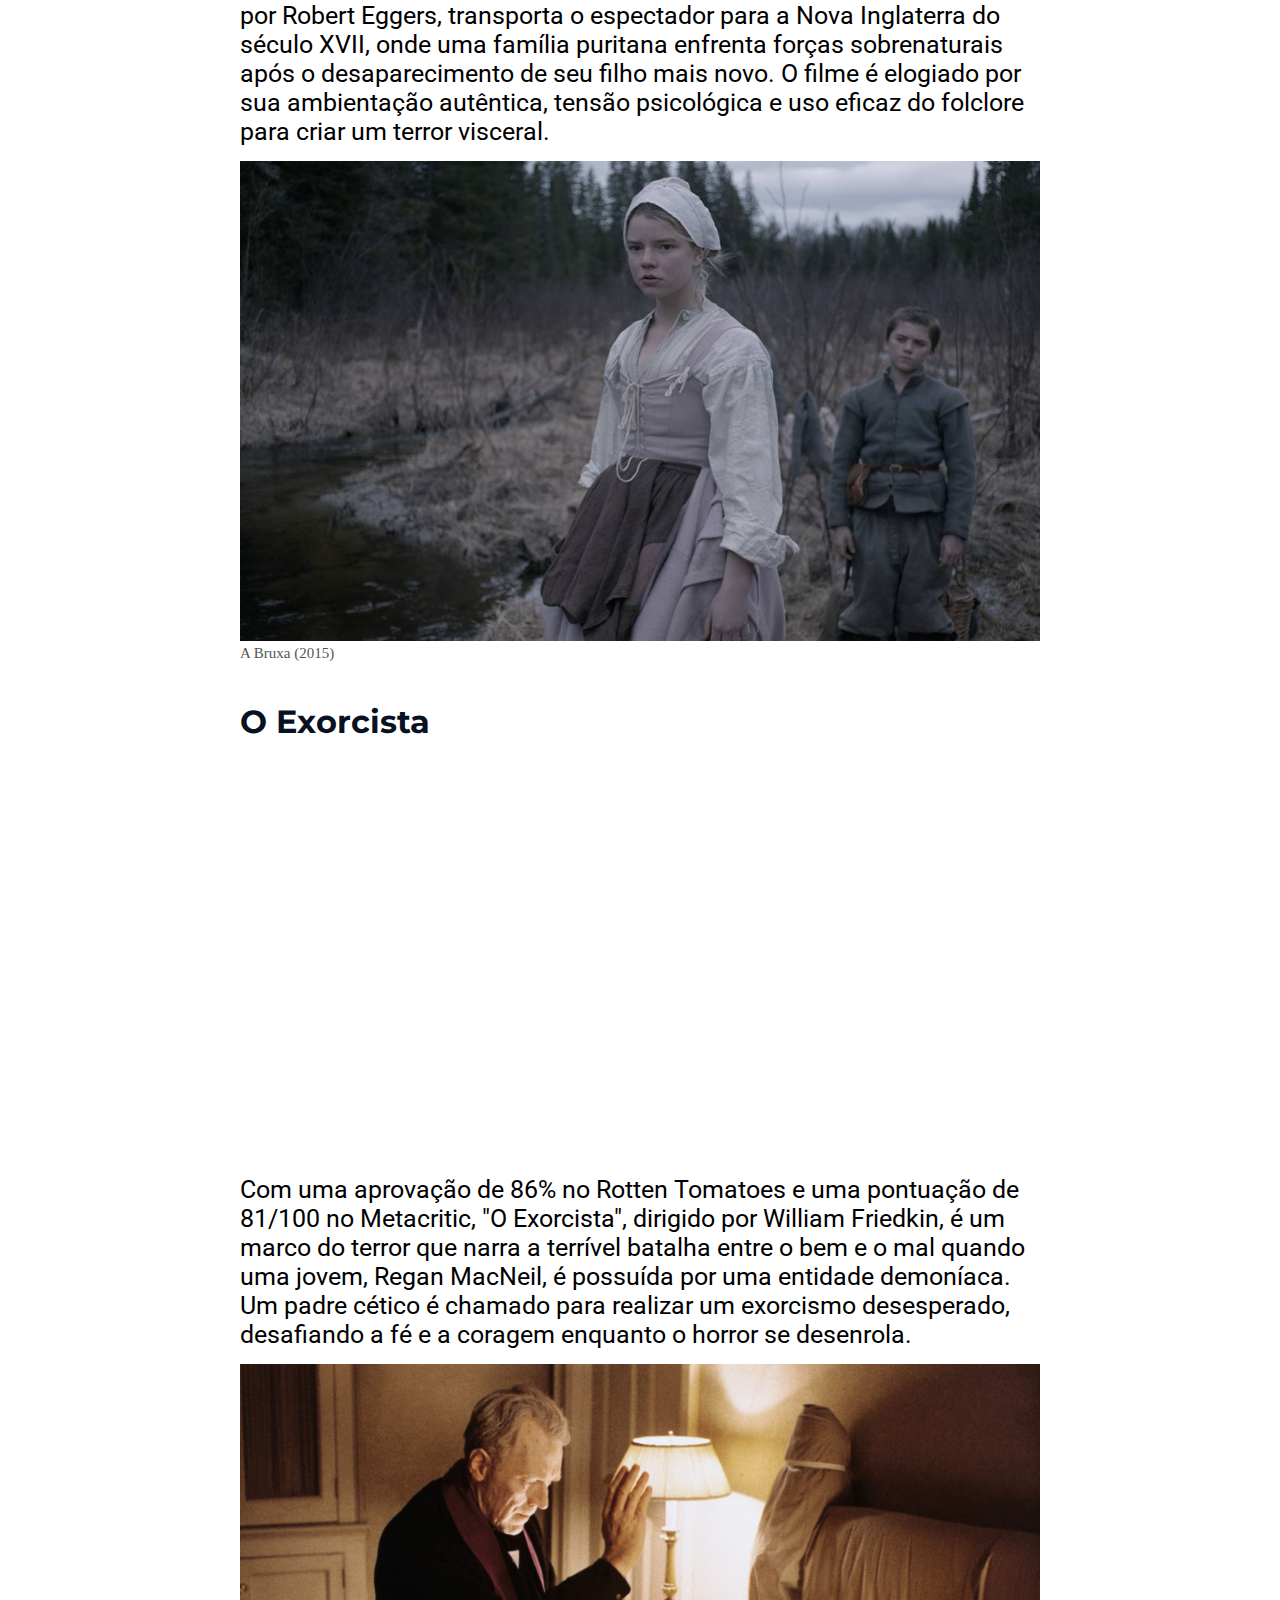
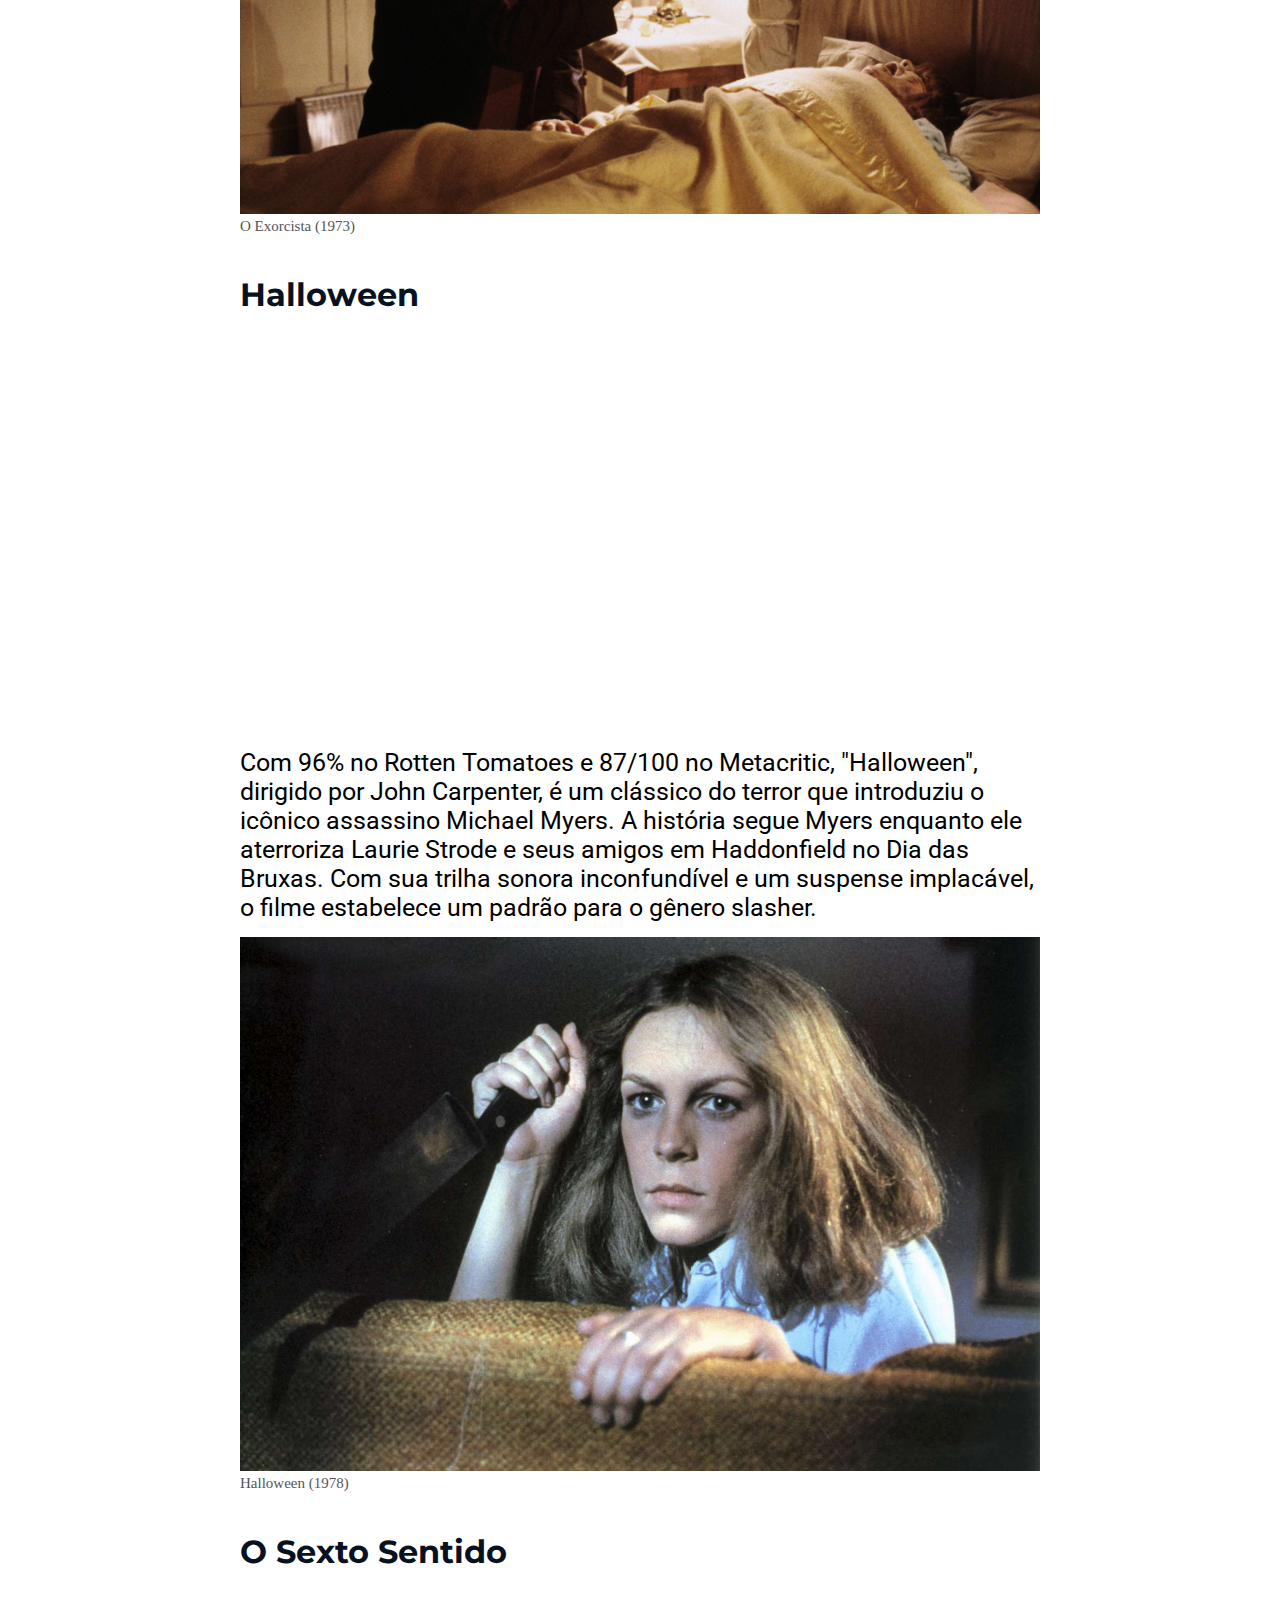
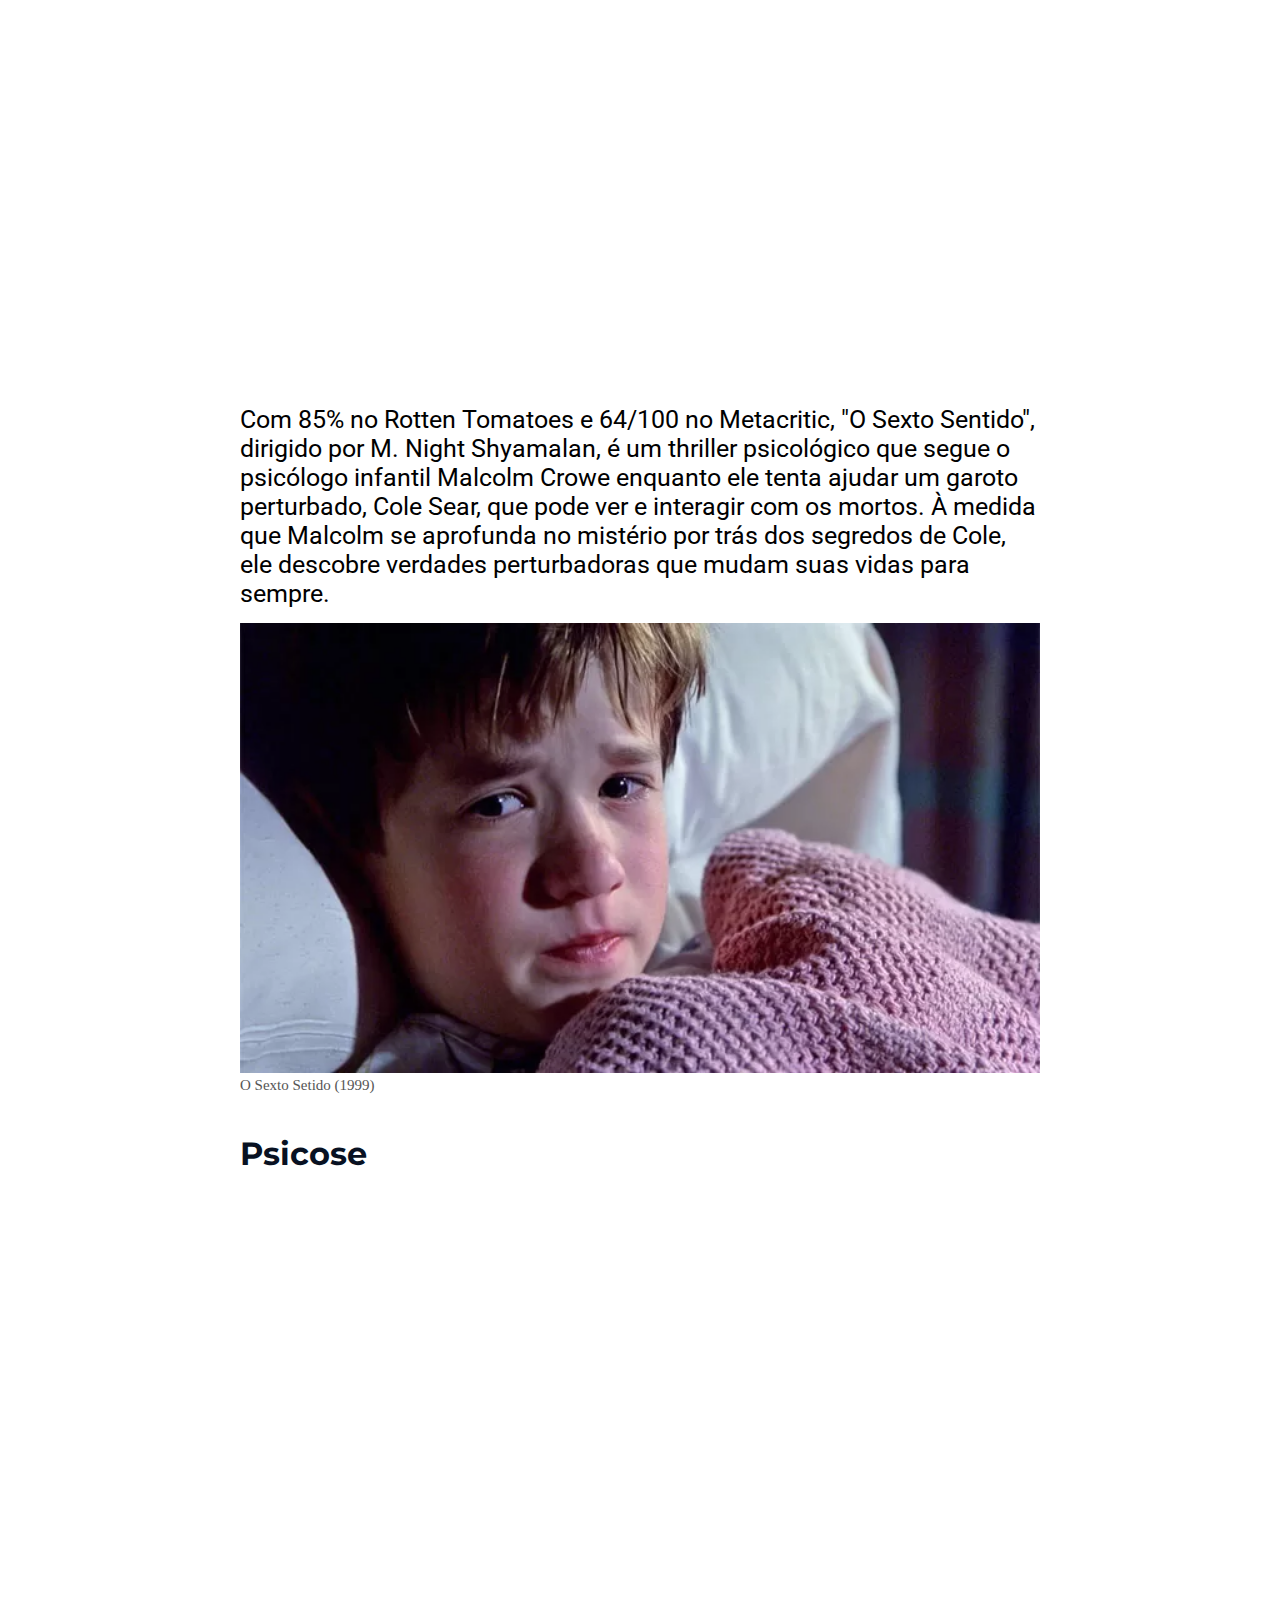
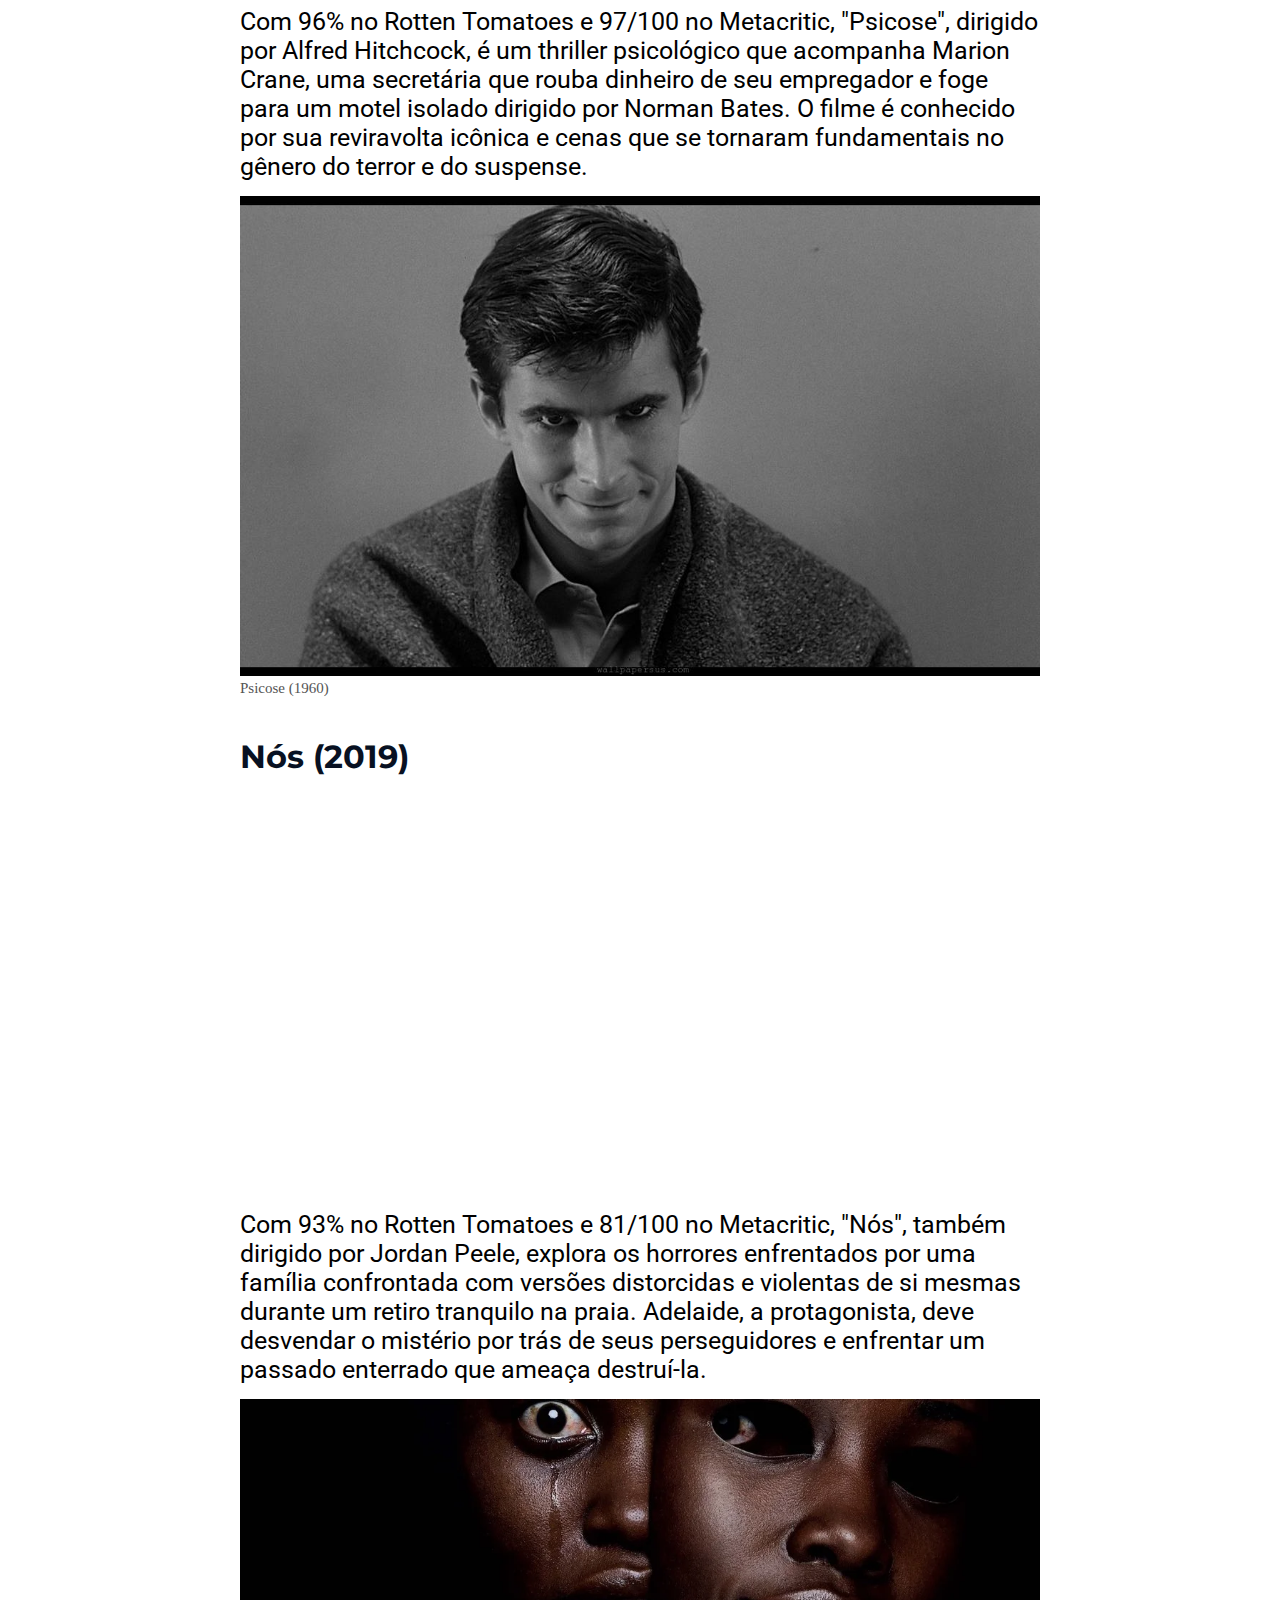
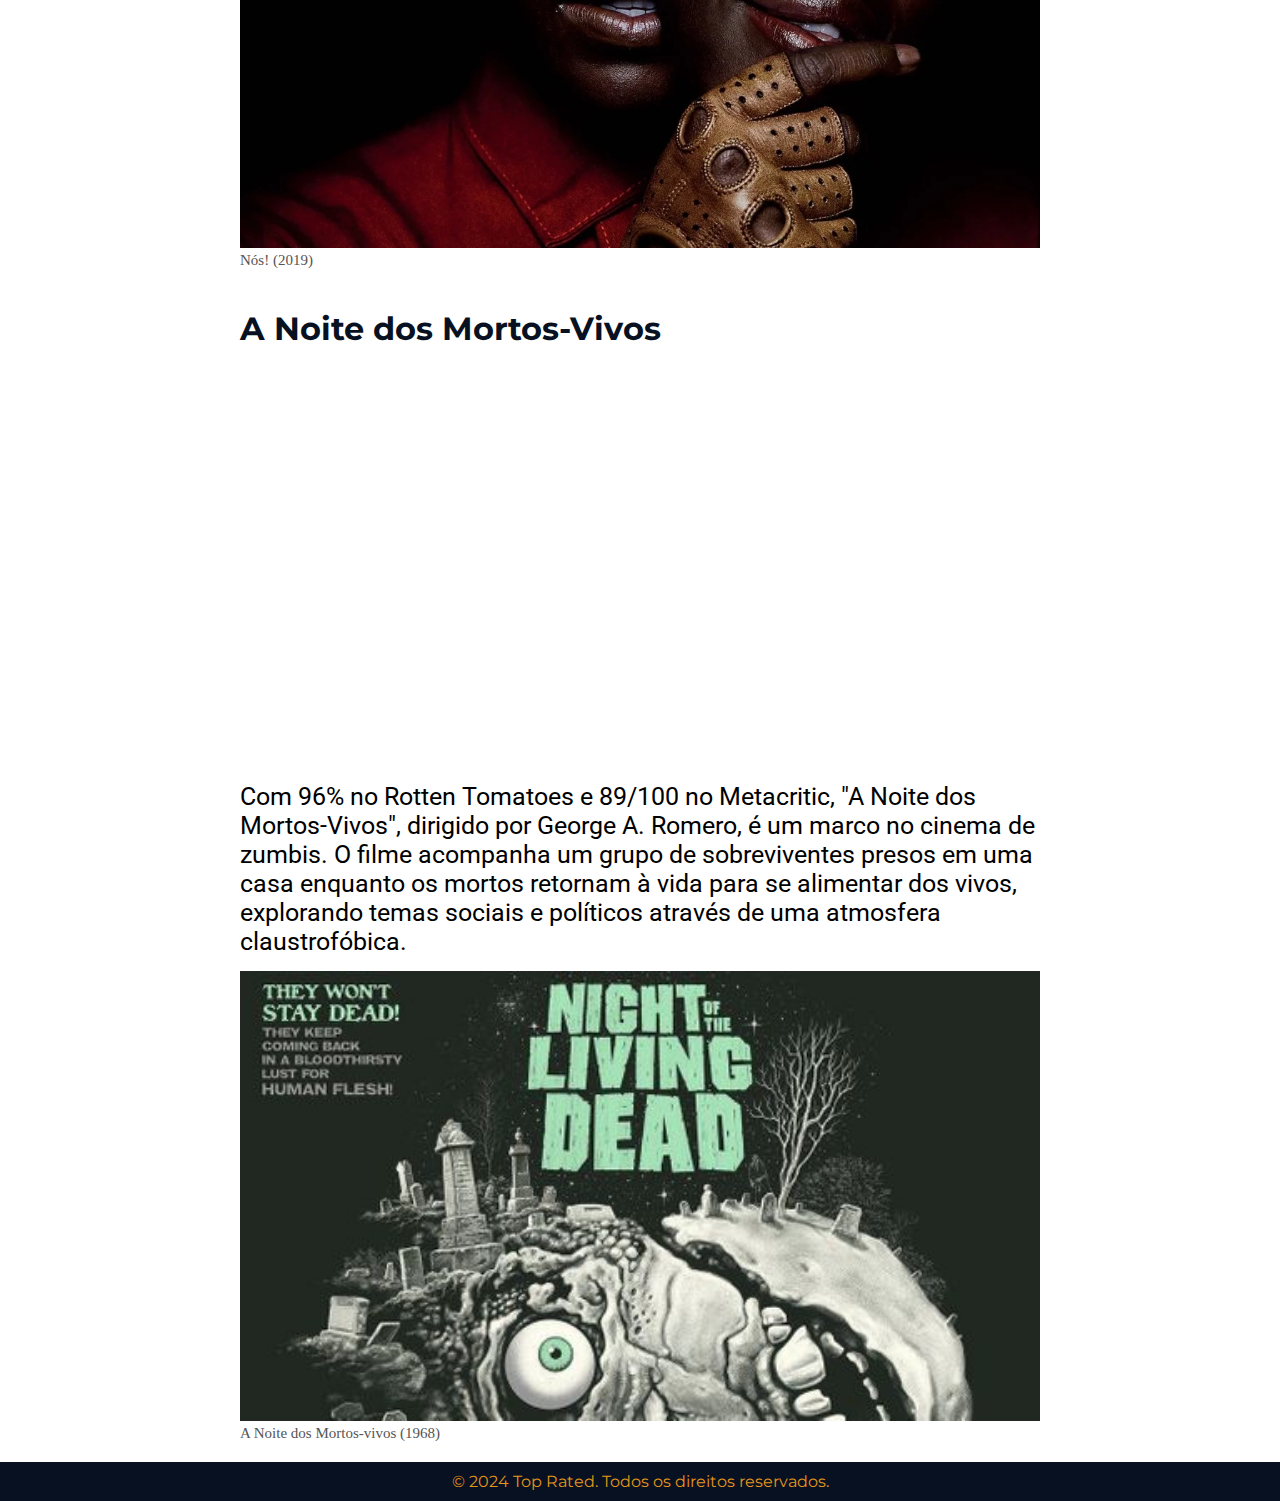
<file: terror.html>
<!DOCTYPE html>
<html lang="pt-br">
<head>
    <meta charset="UTF-8">
    <meta name="viewport" content="width=device-width, initial-scale=1.0">
    <link rel="stylesheet" href="sytle_categorias.css">
    <link href="https://fonts.googleapis.com/css2?family=Montserrat:wght@100&display=swap" rel="stylesheet">
    <link href="https://fonts.googleapis.com/css2?family=Roboto:wght@100&display=swap" rel="stylesheet">
    <link rel="icon" href="img/logo.jpeg" type="image/x-icon">
    <title>Top Rated</title>
</head>
<body>
    <header>
        <div class="logo">
            <a href="index.html"><img src="img/logo.jpeg" alt="Top Rated"></a>
        </div>
        <!--Cabeçalho do site-->
        <nav class="navegacao">
            <!--Menu de navegação-->
            <ul>
                <li><a href="index.html"> Início</a></li>
                
                <li class="dropdown">
                    <a href="categorias.html">Categorias</a>
                        <div class="dropdown-menu">
                            <a href="aventura.html"> Ação e aventura</a>
                            <a href="drama.html"> Drama</a>
                            <a href="comedida.html"> Comédia </a>
                            <a href="ficcao.html"> Ficção Ciêntífica</a>
                            <a href="terror.html"> Terror</a>
                        </div>
                </li>
                
                <li><a href="sobre.html"> Sobre nós</a></li>
                <li><a href="contato.html">Contato</a></li>
            </ul>
        </nav>
    </header>
<main>
    <div class="textos-main">
        <h1>Veja os 10 melhores filmes de terror de todos os tempos!</h1>
        <p class="descricao">De clássicos como A noite dos Mortos-Vivos (1968) a terrores psicológicos como Nós (2019), confira a lista com filmes cheios de susto e sangue do gênero mais assustador do cinema e onde assistir</p>
        <h3>Por: Nathan Siqueira</h3>
        <p class="data">23/03/2024 08h32 - Atualizado há 3 meses</p>
        <img src="img/atividade_paranormal.jpeg" alt="">
        <p class="legenda-imagem">Atividade paranormal (2024)</p>
        <p class="texto-conteudo">Se você sempre fica em dúvida em qual filme escolher, nós do <strong>Top Rated</strong> separamos para você uma seleção com os filmes de terror com melhor avaliação segundo a crítica.
            Embarque nessa jornada de suspense e medo, explorando desde os clássicos que definiram o gênero até as produções mais recentes que estão dando o que falar.
            Prepare a pipoca, apague as luzes e aproveite esses títulos que prometem tirar o seu sono e deixar você grudado na tela do começo ao fim.
        </p>
        <img src="img/sobrenatural_foto.jpg" alt="Sobrenatural">
        <p class="legenda-imagem">Sobrenatural</p>

        <p class="texto-conteudo">Vale salientar que os filmes não estão em uma ordem específica, então sinta-se a vontade para rankear como quiser!</p>
        <p class="texto-conteudo">A lista contém os seguintes filmes:</p>
        <ul>
            <li><p class="texto-conteudo">Hereditário (2018)</p></li>
            <li><p class="texto-conteudo">O Exorcista (1973)</p></li>
            <li><p class="texto-conteudo">Halloween (1978)</p></li>
            <li><p class="texto-conteudo">Nós (2019)</p></li>
            <li><p class="texto-conteudo">Corra! (2017)</p></li>
            <li><p class="texto-conteudo">A Bruxa (2015)</p></li>
            <li><p class="texto-conteudo">A Noite dos Mortos-Vivos (1968)</p></li>
            <li><p class="texto-conteudo">O Iluminado (1980)</p></li>
            <li><p class="texto-conteudo">O Sexto Sentido (1999)</p></li>
            <li><p class="texto-conteudo">Psicose (1960)</p></li>
        </ul>
        <!--Filme 1-->
        <h1 class="comeco_ranking">O Iluminado</h1>
        <iframe width="600" height="400" src="https://www.youtube.com/embed/dSQ3yN5yJ0g" frameborder="0" allow="accelerometer; autoplay; clipboard-write; encrypted-media; gyroscope; picture-in-picture" allowfullscreen></iframe>
        <p class="texto-conteudo">Com 84% no Rotten Tomatoes e 63/100 no Metacritic, "O Iluminado", dirigido por 
            Stanley Kubrick e baseado na obra de Stephen King, segue Jack Torrance, um escritor contratado para cuidar de um hotel isolado durante o inverno com sua família. 
            Conforme segredos sombrios emergem e o isolamento se intensifica, Jack começa a perder a sanidade, levando-o a uma espiral de violência que ameaça a vida de sua esposa e filho.
        </p>
        <img src="img/oiluminadojpg.jpg" alt="O iluminado">
        <p class="legenda-imagem">O iluminado (1980)</p>
        
        
        <!--Filme 2-->
        <h1 class="comeco_ranking">Hereditário</h1>
        <iframe width="600" height="400" src="https://www.youtube.com/embed/aVqszEgRYsc" frameborder="0" allow="accelerometer; autoplay; clipboard-write; encrypted-media; gyroscope; picture-in-picture" allowfullscreen></iframe>
        <p class="texto-conteudo">Com 89% no Rotten Tomatoes e 87/100 no Metacritic, "Hereditário", dirigido por Ari Aster, mergulha no terror familiar quando a 
            morte da avó desencadeia eventos sobrenaturais que assombram a família Graham. 
            Confrontada com segredos perturbadores e forças além de sua compreensão, a matriarca Annie se vê em uma luta desesperada para salvar sua família do destino sinistro que os espera.
        </p>
        <img src="img/hereditario.jpg" alt="Hereditário">
        <p class="legenda-imagem">Hereditário (2018)</p>
        
        
        <!--Filme 3-->
        <h1 class="comeco_ranking">Corra!</h1>
        <iframe width="600" height="400" src="https://www.youtube.com/embed/mDGV5UucTu8" frameborder="0" allow="accelerometer; autoplay; clipboard-write; encrypted-media; gyroscope; picture-in-picture" allowfullscreen></iframe>
        <p class="texto-conteudo">Com 98% no Rotten Tomatoes e 84/100 no Metacritic, "Corra!", dirigido por 
            Jordan Peele, é um thriller psicológico que aborda o racismo e a identidade. Chris, um jovem negro, 
            visita a família de sua namorada branca em uma propriedade isolada, onde eventos perturbadores revelam segredos sombrios sobre a comunidade e a família, levando a um confronto de proporções inesperadas.
        </p>
        <img src="img/corra.jpg" alt="Corra">
        <p class="legenda-imagem">Corra! (2017)</p>
        
        
        <!--Filme 4-->
        <h1 class="comeco_ranking">A bruxa</h1>
        <iframe width="600" height="400" src="https://www.youtube.com/embed/FE-u6RznkGQ" frameborder="0" allow="accelerometer; autoplay; clipboard-write; encrypted-media; gyroscope; picture-in-picture" allowfullscreen></iframe>
        <p class="texto-conteudo">Com 90% no Rotten Tomatoes e 83/100 no Metacritic, "A Bruxa", dirigido por Robert Eggers, 
            transporta o espectador para a Nova Inglaterra do século XVII, onde uma família puritana enfrenta forças sobrenaturais após o desaparecimento de seu filho mais novo. 
            O filme é elogiado por sua ambientação autêntica, tensão psicológica e uso eficaz do folclore para criar um terror visceral.
        </p>
        <img src="img/abruxa.jpg" alt="A Bruxa">
        <p class="legenda-imagem">A Bruxa (2015)</p>
        
        
        <!--Filme 5-->
        <h1 class="comeco_ranking">O Exorcista</h1>
        <iframe width="600" height="400" src="https://www.youtube.com/embed/9h8x3HdEkOY" frameborder="0" allow="accelerometer; autoplay; clipboard-write; encrypted-media; gyroscope; picture-in-picture" allowfullscreen></iframe>
        <p class="texto-conteudo">Com uma aprovação de 86% no Rotten Tomatoes e uma pontuação de 81/100 no Metacritic, 
            "O Exorcista", dirigido por William Friedkin, é um marco do terror que narra a terrível batalha entre o bem e o mal quando uma jovem, Regan MacNeil, 
            é possuída por uma entidade demoníaca. Um padre cético é chamado para realizar um exorcismo desesperado, desafiando a fé e a coragem enquanto o horror se desenrola.
        </p>
        <img src="img/exorcista.jpg" alt="O exorcista">
        <p class="legenda-imagem">O Exorcista (1973)</p>
       
       
        <!--Filme 6-->
        <h1 class="comeco_ranking">Halloween</h1>
        <iframe width="600" height="400" src="https://www.youtube.com/embed/oVgtguYmNBg" frameborder="0" allow="accelerometer; autoplay; clipboard-write; encrypted-media; gyroscope; picture-in-picture" allowfullscreen></iframe>
        <p class="texto-conteudo">Com 96% no Rotten Tomatoes e 87/100 no Metacritic, "Halloween", dirigido por John Carpenter, é um 
            clássico do terror que introduziu o icônico assassino Michael Myers. A história segue Myers enquanto ele aterroriza Laurie Strode e seus amigos em Haddonfield no Dia das Bruxas. 
            Com sua trilha sonora inconfundível e um suspense implacável, o filme estabelece um padrão para o gênero slasher.
        </p>
        <img src="img/Halloween.jpg" alt="Halloween">
        <p class="legenda-imagem">Halloween (1978)</p>
        
        
        <!--Filme 7-->
        <h1 class="comeco_ranking">O Sexto Sentido </h1>
        <iframe width="600" height="400" src="https://www.youtube.com/embed/3-ZP95NF_Wk" frameborder="0" allow="accelerometer; autoplay; clipboard-write; encrypted-media; gyroscope; picture-in-picture" allowfullscreen></iframe>
        <p class="texto-conteudo">Com 85% no Rotten Tomatoes e 64/100 no Metacritic, "O Sexto Sentido", dirigido por M. Night Shyamalan, é um thriller psicológico que segue o psicólogo infantil 
            Malcolm Crowe enquanto ele tenta ajudar um garoto perturbado, Cole Sear, que pode ver e interagir com os mortos. 
            À medida que Malcolm se aprofunda no mistério por trás dos segredos de Cole, ele descobre verdades perturbadoras que mudam suas vidas para sempre.
        </p>
        <img src="img/sexto-sentido-foto.jpg" alt="O Sexto Sentido">
        <p class="legenda-imagem">O Sexto Setido (1999)</p>
        
        
        <!--Filme 8-->
        <h1 class="comeco_ranking">Psicose </h1>
        <iframe width="600" height="400" src="https://www.youtube.com/embed/wfGjWZmyvfo" frameborder="0" allow="accelerometer; autoplay; clipboard-write; encrypted-media; gyroscope; picture-in-picture" allowfullscreen></iframe>
        <p class="texto-conteudo">Com 96% no Rotten Tomatoes e 97/100 no Metacritic, "Psicose", dirigido por Alfred Hitchcock, é um thriller psicológico que acompanha Marion Crane, 
            uma secretária que rouba dinheiro de seu empregador e foge para um motel isolado dirigido por Norman Bates. 
            O filme é conhecido por sua reviravolta icônica e cenas que se tornaram fundamentais no gênero do terror e do suspense.
        </p>
        <img src="img/psicose.jpg" alt="Psicose">
        <p class="legenda-imagem">Psicose (1960)</p>
        
        
        <!--Filme 9-->
        <h1 class="comeco_ranking">Nós (2019) </h1>
        <iframe width="600" height="400" src="https://www.youtube.com/embed/fQ19DupGfzk" frameborder="0" allow="accelerometer; autoplay; clipboard-write; encrypted-media; gyroscope; picture-in-picture" allowfullscreen></iframe>
        <p class="texto-conteudo">Com 93% no Rotten Tomatoes e 81/100 no Metacritic, "Nós", também dirigido por Jordan Peele, 
            explora os horrores enfrentados por uma família confrontada com versões distorcidas e violentas de si mesmas durante um retiro tranquilo na praia. 
            Adelaide, a protagonista, deve desvendar o mistério por trás de seus perseguidores e enfrentar um passado enterrado que ameaça destruí-la.
        </p>
        <img src="img/nos.jpg" alt="Nós">
        <p class="legenda-imagem">Nós! (2019)</p>
        
        
        <!--Filme 10-->
        <h1 class="comeco_ranking">A Noite dos Mortos-Vivos</h1>
        <iframe width="600" height="400" src="https://www.youtube.com/embed/pgAKlPrt2rA" frameborder="0" allow="accelerometer; autoplay; clipboard-write; encrypted-media; gyroscope; picture-in-picture" allowfullscreen></iframe>
        <p class="texto-conteudo">Com 96% no Rotten Tomatoes e 89/100 no Metacritic, "A Noite dos Mortos-Vivos", 
            dirigido por George A. Romero, é um marco no cinema de zumbis. 
            O filme acompanha um grupo de sobreviventes presos em uma casa enquanto os mortos retornam à vida para se alimentar dos vivos, 
            explorando temas sociais e políticos através de uma atmosfera claustrofóbica.
        </p>
        <img src="img/anoitedosmortos.jpg" alt="Nós">
        <p class="legenda-imagem">A Noite dos Mortos-vivos (1968)</p>
    </div>    
</main>
<footer>
    <!--Rodapé-->
    <p>&copy; 2024 Top Rated. Todos os direitos reservados.</p>
</footer>
</body>
</html>
</file>
<file: style.css>
*{
    /*Remove margen padrão*/
    margin: 0;
    padding: 0;
    font-family: 'Montserrat', sans-serif;
}

header{
    background-color: #081122;
    padding: 5px;
    /*Largura 100% da tela*/
    width: 100%;
    display: flex;
    justify-content: center;
    align-items: center;
}

body{
    display: flex;
    /*Direcionamento do flex*/
    flex-direction: column;
}

html, body {
    /*Altura*/
    height: 100%;
}

.wrapper {
    display: flex;
    flex-direction: column;
    /*Altura mínima do wrapper para 100% da tela*/
    min-height: 100vh;
}

.navegacao ul{
    /*Remover estilo da lista*/
    list-style: none;
    display: flex;
    /*Espaço entre os itens*/
    justify-content: space-around;
}

.navegacao li{
    /*Margin horizontal Li*/
    margin: 0 50px;
    /*Negrito*/
    font-weight: bold;
}

.navegacao a{
    /*Remover sublinhados dos links*/
    text-decoration: none;
    color: #e4961a;
    font-size: 25px;
    
}
/*Efeito hover*/
.navegacao a:hover{
    color: darkgoldenrod;
}

.logo img{
    height: 130px;
    
}

/*Menu dropdown*/
.dropdown-menu{
    position: absolute;
    /*Sombra no dropdown*/
    box-shadow: 0 0 2px #081122;
    /*Pra não exibir por padrão (Esconder)*/
    display: none;
}

.dropdown-menu a{
    display: block;
    font-size: 18px;
}

.dropdown:hover .dropdown-menu{
    display: block;
    background-color: #081122;
}

section {
    text-align: center;
    padding: 20px;
}

footer {
    background-color: #081122;
    color: #e4961a;
    text-align: center;
    padding: 10px 0;
    position: relative;
    /*Largura rodapé*/
    width: 100%;
}

main {
    /*largura máxima */
    display: flex;
    flex-wrap: wrap;
    justify-content: space-between;
    /*Largura Máxima do main*/
    max-width: 1200px;
    /*Cetralizar o main horizontalmente e coloca margem superior e inferior*/
    margin: 20px auto;
    /*Padding interno*/
    padding: 0 20px;
    /*Empurrar o footer para final da página*/
    flex: 1;
}

.noticias-section, .reviews-section {
    /*largura*/
    width: 48%;
    /*Padding e borda na largura e altura*/
    box-sizing: border-box;
    /*Margem inferior*/
    margin-bottom: 20px;
}

section{
    width: 48%;
}

h2{
    color: #081122;
    margin-bottom: 20px;
    font-size: 24px;
}

article{
    display: flex;
    margin-bottom: 20px;
    padding: 10px;
    box-shadow: 0 0 10px rgba(0, 0, 0, 0.1);
}

article img{
    /*Largura*/
    width: 350px;
    /*Altura*/
    height: 250px;
    /*Cobrir a área sem distorcer*/
    object-fit: cover;
    margin-right: 10px;
    border-radius: 20px;
}

.noticias-conteudo, .review-conteudo{
    display: flex;
    /*Direção Coluna*/
    flex-direction: column;
}

.categoria{
    color: #af52bf;
    font-weight: bold;
    margin-bottom: 5px;
}

.noticias-conteudo h3, .review-conteudo h3{
    font-size: 18px;
    margin-bottom: 5px;
}

.review-conteudo .nota {
    background-color: #e4961a;
    color: white;
    padding: 5px;
    border-radius: 5px;
    font-weight: bold;
}

.noticias-conteudo .nota{
    background-color: #af52bf;
    color: white;
    padding: 5px;
    border-radius: 5px;
    font-weight: bold;
}

/*Formulário*/

.formulario{
    margin-left: 500px;
    width: 100%;
    max-width: 600px;
    background-color: #f4f4f4;
    padding: 20px;
    border-radius: 10px;
    box-shadow: 0 0 10px rgba(0, 0, 0, 0.1);
}

.container-contato{
    display: flex;
    justify-content: center;
    align-items: center;
    flex-direction: column;
}

.titulo-contato{
    color: #081122;
    margin-bottom: 20px;
    font-size: 24px;

}

form {
    display: flex;
    flex-direction: column;
}

form input, form textarea {
    width: 100%;
    padding: 10px;
    margin-bottom: 15px;
    border: 1px solid #ccc;
    border-radius: 5px;
    font-size: 16px;
}

form button {
    padding: 10px 15px;
    background-color: #e4961a;
    border: none;
    border-radius: 5px;
    color: white;
    font-size: 16px;
    cursor: pointer;
}

form button:hover {
    background-color: darkgoldenrod;
}

.texto-placeholder{
    font-weight: bold;
}

.texto-contato{
    text-align: left;
}
</file>
<file: sytle_categorias.css>
*{
    margin: 0;
    padding: 0;
    
}

header{
    background-color: #081122;
    padding: 5px;
    width: 100%;
    margin: 0;
    display: flex;
    justify-content: center;
    align-items: center;
}

.navegacao ul{
    list-style: none;
    display: flex;
    justify-content: space-around;
}

.navegacao li{
    margin: 0 50px;
    font-weight: bold;
    font-family: 'Montserrat', sans-serif;
}

.navegacao a{
    text-decoration: none;
    color: #e4961a;
    font-size: 25px;
    
}
/*Efeito hover*/
.navegacao a:hover{
    color: darkgoldenrod;
}

.logo img{
    height: 130px;
    
}

.dropdown-menu{
    position: absolute;
    box-shadow: 0 0 2px #081122;
    /*Pra não exibir por padrão*/
    display: none;
}

.dropdown-menu a{
    display: block;
    font-size: 18px;
}

.dropdown:hover .dropdown-menu{
    display: block;
    background-color: #081122;
}

section {
    text-align: center;
    padding: 20px;
}

footer {
    background-color: #081122;
    color: #e4961a;
    text-align: center;
    padding: 10px 0;
    position: relative;
    width: 100%;
    font-family: 'Montserrat', sans-serif;
}
/*Header Fixo*/
header {
    position: fixed;
    top: 0;
    left: 0;
    width: 100%;
  }

/*abaixar um pouco o main*/
main{
    padding-top: 150px;
}

.textos-main {
    padding: 20px;
    max-width: 800px;
    margin: 0 auto;
}

.textos-main h1 {
    color: #081122;
    font-size: 32px;
    margin-bottom: 10px;
    font-family: 'Montserrat', sans-serif;
}

.textos-main .descricao {
    font-size: 16px;
    color: #555;
    margin-bottom: 20px;
}

.textos-main h3 {
    color: #af52bf;
    font-size: 18px;
    margin-bottom: 5px;
}

.textos-main .data {
    font-size: 14px;
    color: #999;
}

/*Setar largura*/
img{
    margin-top: 15px;
    width: 100%;
}

.legenda-imagem{
    font-size: 15px;
    color: #555;
}

.texto-conteudo{
    font-size: 25px;
    margin-top: 20px;
    font-family: 'Roboto', sans-serif;
}

.comeco_ranking{
    margin-top: 40px;
}
</file>
<file: sobrenos_contato.css>
*{
    margin: 0;
    padding: 0;
    font-family: 'Montserrat', sans-serif;
}

header{
    background-color: #081122;
    padding: 5px;
    width: 100%;
    margin: 0;
    display: flex;
    justify-content: center;
    align-items: center;
}

.navegacao ul{
    list-style: none;
    display: flex;
    justify-content: space-around;
}

.navegacao li{
    margin: 0 50px;
    font-family: 'Gill Sans', 'Gill Sans MT', Calibri, 'Trebuchet MS', sans-serif;
    font-weight: bold;
}

.navegacao a{
    text-decoration: none;
    color: #e4961a;
    font-size: 25px;
    
}
/*Efeito hover*/
.navegacao a:hover{
    color: darkgoldenrod;
}

.logo img{
    height: 130px;
    
}

.dropdown-menu{
    position: absolute;
    box-shadow: 0 0 2px #081122;
    /*Pra não exibir por padrão*/
    display: none;
}

.dropdown-menu a{
    display: block;
    font-size: 18px;
}

.dropdown:hover .dropdown-menu{
    display: block;
    background-color: #081122;
}

section {
    text-align: center;
    padding: 20px;
}

footer {
    background-color: #081122;
    color: #e4961a;
    text-align: center;
    padding: 10px 0;
    position: relative;
    width: 100%;
}
/*Header Fixo*/
header {
    position: fixed;
    top: 0;
    left: 0;
    width: 100%;
  }

/*abaixar um pouco o main*/
main{
    padding-top: 150px;
}

.textos-main {
    padding: 20px;
    max-width: 800px;
    margin: 0 auto;
}

.textos-main h1 {
    text-align: left;
    color: #081122;
    font-size: 50px;
    margin-bottom: 10px;
}

.textos-main h3 {
    color: #af52bf;
    font-size: 18px;
    margin-bottom: 5px;
}

.img-conteudo{
    margin-top: 15px;
    width: 500px;
    height: 400px;
    align-items: left;
    border-radius: 20px;
}

.texto-conteudo{
    font-size: 25px;
    margin-top: 20px;
    text-justify: auto;
    text-align: justify;
}
</file>
